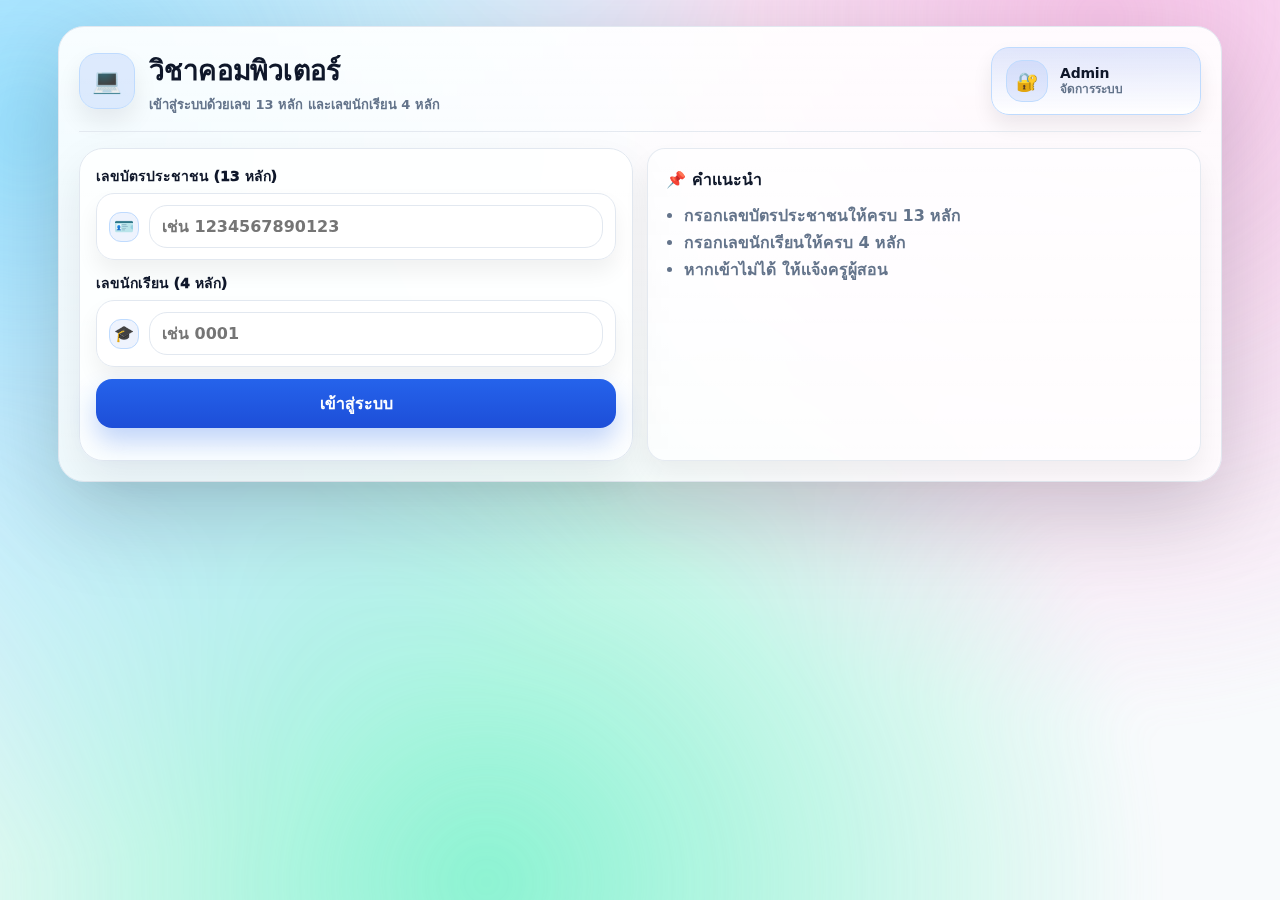
<file: index.html>
<!DOCTYPE html>
<html lang="th">
<head>
  <meta charset="UTF-8" />
  <meta name="viewport" content="width=device-width, initial-scale=1.0" />
  <title>เข้าสู่ระบบ - วิชาคอมพิวเตอร์</title>
  <link rel="stylesheet" href="style.css" />
</head>

<body>

  <div class="bg"></div>

  <main class="wrap">
    <section class="heroCard">

      <!-- Header -->
      <header class="heroHeader">
        <div class="heroLeft">
          <div class="heroIcon">💻</div>
          <div>
            <h1 class="heroTitle">วิชาคอมพิวเตอร์</h1>
            <p class="heroSub">เข้าสู่ระบบด้วยเลข 13 หลัก และเลขนักเรียน 4 หลัก</p>
          </div>
        </div>

        <!-- Top Right Buttons -->
        <div class="heroRight">
          <!-- ✅ ลบปุ่มตรวจสอบผลออกแล้ว -->

          <a class="quickBtn admin" href="admin.html">
            <span class="quickIcon">🔐</span>
            <span class="quickText">
              <b>Admin</b>
              <small>จัดการระบบ</small>
            </span>
          </a>
        </div>
      </header>

      <hr class="line" />

      <!-- Login Box -->
      <section class="loginArea">
        <div class="loginBox">
          <form id="loginForm" class="loginForm">
            <div class="field">
              <label>เลขบัตรประชาชน (13 หลัก)</label>
              <div class="inputWrap">
                <span class="inputIcon">🪪</span>
                <input id="citizenId" type="text" inputmode="numeric" maxlength="13" placeholder="เช่น 1234567890123" required />
              </div>
            </div>

            <div class="field">
              <label>เลขนักเรียน (4 หลัก)</label>
              <div class="inputWrap">
                <span class="inputIcon">🎓</span>
                <input id="studentNo" type="text" inputmode="numeric" maxlength="4" placeholder="เช่น 0001" required />
              </div>
            </div>

            <button type="submit" class="btnPrimary">เข้าสู่ระบบ</button>
            <div id="msg" class="msg"></div>
          </form>
        </div>

        <div class="hintBox">
          <div class="hintTitle">📌 คำแนะนำ</div>
          <ul class="hintList">
            <li>กรอกเลขบัตรประชาชนให้ครบ 13 หลัก</li>
            <li>กรอกเลขนักเรียนให้ครบ 4 หลัก</li>
            <li>หากเข้าไม่ได้ ให้แจ้งครูผู้สอน</li>
          </ul>
        </div>
      </section>

    </section>
  </main>

  <script src="script.js"></script>
</body>
</html>
</file>
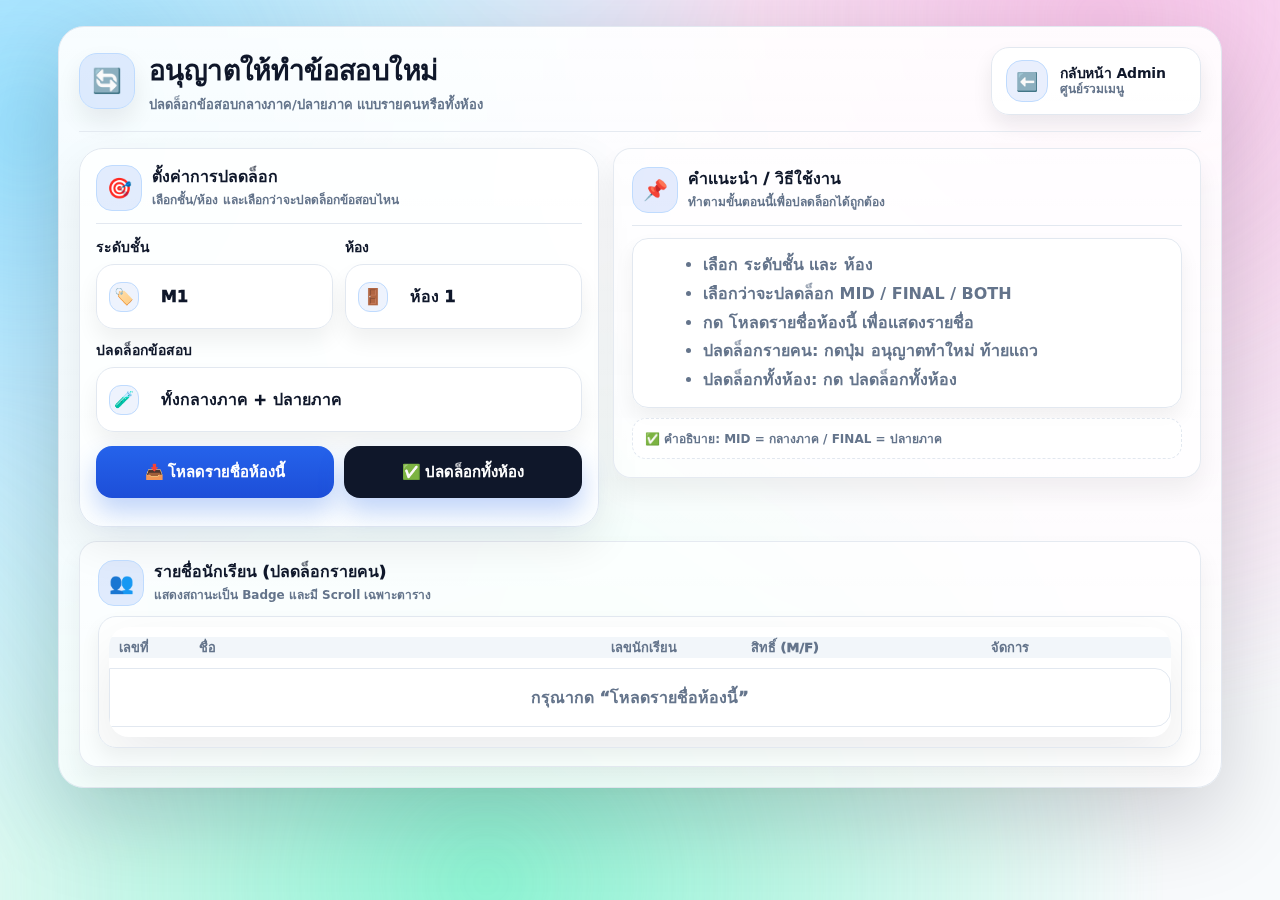
<file: admin-exam-control.html>
<!DOCTYPE html>
<html lang="th">
<head>
  <meta charset="UTF-8" />
  <meta name="viewport" content="width=device-width, initial-scale=1.0" />
  <title>Admin - อนุญาตให้ทำข้อสอบใหม่</title>
  <link rel="stylesheet" href="style.css" />
</head>

<body>
  <div class="bg"></div>

  <main class="wrap">
    <section class="heroCard">

      <!-- HEADER -->
      <header class="heroHeader">
        <div class="heroLeft">
          <div class="heroIcon">🔄</div>
          <div>
            <h1 class="heroTitle">อนุญาตให้ทำข้อสอบใหม่</h1>
            <p class="heroSub">ปลดล็อกข้อสอบกลางภาค/ปลายภาค แบบรายคนหรือทั้งห้อง</p>
          </div>
        </div>

        <div class="heroRight">
          <a class="quickBtn" href="admin.html">
            <span class="quickIcon">⬅️</span>
            <span class="quickText">
              <b>กลับหน้า Admin</b>
              <small>ศูนย์รวมเมนู</small>
            </span>
          </a>
        </div>
      </header>

      <hr class="line" />

      <!-- ✅ TOP ROW: Setting (Left) + Guide (Right) -->
      <section class="topRow">

        <!-- LEFT: SETUP -->
        <div class="loginBox">
          <div class="sectionTitle">
            <span class="sectionIcon">🎯</span>
            <div>
              <div class="sectionHead">ตั้งค่าการปลดล็อก</div>
              <div class="sectionSub">เลือกชั้น/ห้อง และเลือกว่าจะปลดล็อกข้อสอบไหน</div>
            </div>
          </div>

          <div class="divider"></div>

          <div class="grid2">
            <div class="field">
              <label>ระดับชั้น</label>
              <div class="inputWrap">
                <span class="inputIcon">🏷️</span>
                <select id="level" class="selectClean">
                  <option value="P2">P2</option>
                  <option value="P3">P3</option>
                  <option value="P4">P4</option>
                  <option value="P5">P5</option>
                  <option value="P6">P6</option>
                  <option value="M1" selected>M1</option>
                  <option value="M2">M2</option>
                  <option value="M3">M3</option>
                </select>
              </div>
            </div>

            <div class="field">
              <label>ห้อง</label>
              <div class="inputWrap">
                <span class="inputIcon">🚪</span>
                <select id="room" class="selectClean">
                  <option value="1" selected>ห้อง 1</option>
                  <option value="2">ห้อง 2</option>
                  <option value="3">ห้อง 3</option>
                  <option value="4">ห้อง 4</option>
                </select>
              </div>
            </div>
          </div>

          <div style="height:10px;"></div>

          <div class="field">
            <label>ปลดล็อกข้อสอบ</label>
            <div class="inputWrap">
              <span class="inputIcon">🧪</span>
              <select id="exam" class="selectClean">
                <option value="MIDTERM">กลางภาค</option>
                <option value="FINAL">ปลายภาค</option>
                <option value="BOTH" selected>ทั้งกลางภาค + ปลายภาค</option>
              </select>
            </div>
          </div>

          <div style="height:14px;"></div>

          <div class="gridBtn">
            <button class="btnPrimary bigBtn" id="btnLoad">📥 โหลดรายชื่อห้องนี้</button>
            <button class="btnPrimary bigBtn darkBtn" id="btnUnlockRoom">✅ ปลดล็อกทั้งห้อง</button>
          </div>

          <div id="msg" class="msg" style="margin-top:12px;"></div>
        </div>

        <!-- RIGHT: GUIDE -->
        <div class="hintBox">
          <div class="sectionTitle">
            <span class="sectionIcon">📌</span>
            <div>
              <div class="sectionHead">คำแนะนำ / วิธีใช้งาน</div>
              <div class="sectionSub">ทำตามขั้นตอนนี้เพื่อปลดล็อกได้ถูกต้อง</div>
            </div>
          </div>

          <div class="divider"></div>

          <div class="guideCard">
            <ul class="noteList" style="margin:0 0 0 18px;">
              <li>เลือก <b>ระดับชั้น</b> และ <b>ห้อง</b></li>
              <li>เลือกว่าจะปลดล็อก <b>MID / FINAL / BOTH</b></li>
              <li>กด <b>โหลดรายชื่อห้องนี้</b> เพื่อแสดงรายชื่อ</li>
              <li>ปลดล็อกรายคน: กดปุ่ม <b>อนุญาตทำใหม่</b> ท้ายแถว</li>
              <li>ปลดล็อกทั้งห้อง: กด <b>ปลดล็อกทั้งห้อง</b></li>
            </ul>
          </div>

          <div class="footerHint">
            ✅ คำอธิบาย: MID = กลางภาค / FINAL = ปลายภาค
          </div>
        </div>

      </section>

      <!-- ✅ BOTTOM: Students list full width -->
      <section class="bottomRow">
        <div class="hintBox">
          <div class="sectionTitle" style="margin-bottom:10px;">
            <span class="sectionIcon">👥</span>
            <div>
              <div class="sectionHead">รายชื่อนักเรียน (ปลดล็อกรายคน)</div>
              <div class="sectionSub">แสดงสถานะเป็น Badge และมี Scroll เฉพาะตาราง</div>
            </div>
          </div>

          <div class="tableWrap tableWrapLimit">
            <table class="niceTable">
              <thead>
                <tr>
                  <th style="width:80px;">เลขที่</th>
                  <th>ชื่อ</th>
                  <th style="width:140px;">เลขนักเรียน</th>
                  <th style="width:240px;">สิทธิ์ (M/F)</th>
                  <th style="width:190px;">จัดการ</th>
                </tr>
              </thead>
              <tbody id="tbody">
                <tr><td colspan="5" class="emptyRow">กรุณากด “โหลดรายชื่อห้องนี้”</td></tr>
              </tbody>
            </table>
          </div>

        </div>
      </section>

    </section>
  </main>

  <script src="admin-exam-control.js"></script>

  <!-- ✅ style เสริมเฉพาะหน้านี้ -->
  <style>
    /* ✅ TOP row: setting + guide */
    .topRow{
      display:grid;
      grid-template-columns: 520px 1fr;
      gap:14px;
      align-items:start;
    }
    @media(max-width:1100px){
      .topRow{ grid-template-columns:1fr; }
    }

    /* ✅ Bottom list full width */
    .bottomRow{
      margin-top:14px;
    }

    .sectionTitle{display:flex;gap:10px;align-items:center;}
    .sectionIcon{
      width:46px;height:46px;border-radius:16px;display:flex;align-items:center;justify-content:center;
      background:rgba(37,99,235,.12);
      border:1px solid rgba(191,219,254,1);
      font-size:20px;flex:0 0 auto;
    }
    .sectionHead{font-weight:1000;font-size:16px;color:#0f172a;line-height:1.2;}
    .sectionSub{margin-top:3px;color:#64748b;font-weight:900;font-size:12px;}
    .divider{height:1px;background:rgba(226,232,240,1);margin:12px 0;}

    .grid2{display:grid;grid-template-columns:1fr 1fr;gap:12px;}
    @media(max-width:720px){ .grid2{grid-template-columns:1fr;} }

    .gridBtn{
      display:grid;
      grid-template-columns:1fr 1fr;
      gap:10px;
    }
    @media(max-width:720px){ .gridBtn{grid-template-columns:1fr;} }

    .selectClean{width:100%;border:none;outline:none;background:transparent;font-weight:1000;}
    .bigBtn{padding:14px 14px !important;border-radius:16px !important;font-weight:1000;font-size:15px;cursor:pointer;}
    .darkBtn{background:#0f172a !important;}

    .noteList{color:#64748b;font-weight:900;line-height:1.8;}
    .guideCard{
      padding:12px;
      border-radius:16px;
      background:rgba(255,255,255,.9);
      border:1px solid rgba(226,232,240,1);
      box-shadow:0 10px 20px rgba(2,6,23,.06);
    }

    .tableWrap{overflow:auto;border-radius:18px;border:1px solid rgba(226,232,240,1);background:rgba(255,255,255,.8);box-shadow:0 10px 20px rgba(2,6,23,.06);padding:10px;}
    .tableWrapLimit{max-height:520px;}

    .niceTable{width:100%;min-width:860px;border-collapse:separate;border-spacing:0 10px;}
    .niceTable thead th{text-align:left;color:#64748b;font-weight:1000;font-size:13px;padding:0 10px;}
    .niceTable tbody td{padding:12px 10px;background:rgba(255,255,255,.92);border-top:1px solid rgba(226,232,240,1);border-bottom:1px solid rgba(226,232,240,1);font-weight:900;color:#0f172a;vertical-align:middle;}
    .niceTable tbody tr td:first-child{border-left:1px solid rgba(226,232,240,1);border-radius:16px 0 0 16px;}
    .niceTable tbody tr td:last-child{border-right:1px solid rgba(226,232,240,1);border-radius:0 16px 16px 0;}
    .emptyRow{text-align:center;color:#64748b !important;font-weight:1000 !important;padding:16px !important;}

    .footerHint{
      margin-top:10px;
      color:#64748b;
      font-weight:900;
      font-size:12px;
      padding:10px 12px;
      border-radius:14px;
      border:1px dashed rgba(226,232,240,1);
      background:rgba(255,255,255,.75);
    }
  </style>
</body>
</html>
</file>
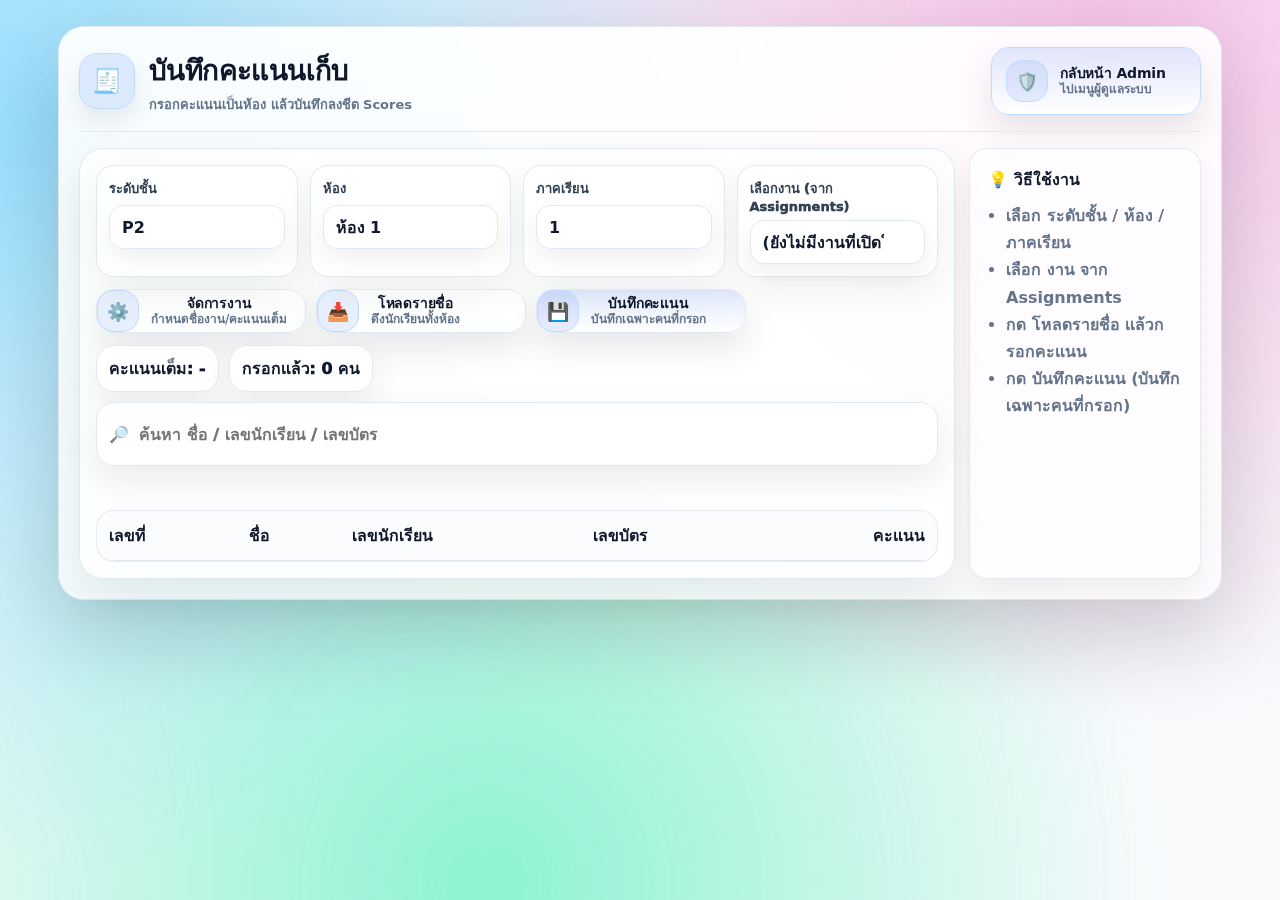
<file: admin-score.html>
<!DOCTYPE html>
<html lang="th">
<head>
  <meta charset="UTF-8" />
  <meta name="viewport" content="width=device-width, initial-scale=1.0" />
  <title>Admin - บันทึกคะแนนเก็บ</title>
  <link rel="stylesheet" href="style.css" />
</head>

<body class="page-admin-score">
  <div class="bg"></div>

  <main class="wrap">
    <section class="heroCard">

      <!-- HEADER -->
      <header class="heroHeader">
        <div class="heroLeft">
          <div class="heroIcon">🧾</div>
          <div>
            <h1 class="heroTitle">บันทึกคะแนนเก็บ</h1>
            <p class="heroSub">กรอกคะแนนเป็นห้อง แล้วบันทึกลงชีต Scores</p>
          </div>
        </div>

        <div class="heroRight">
          <a class="quickBtn admin" href="admin.html" style="text-decoration:none;">
            <span class="quickIcon">🛡️</span>
            <span class="quickText">
              <b>กลับหน้า Admin</b>
              <small>ไปเมนูผู้ดูแลระบบ</small>
            </span>
          </a>
        </div>
      </header>

      <hr class="line" />

      <!-- CONTENT -->
      <section class="loginArea">

        <!-- LEFT -->
        <div class="loginBox" style="width:100%;">

          <!-- FILTER -->
          <div class="grid4">
            <div class="fbox">
              <div class="label">ระดับชั้น</div>
              <select id="level"></select>
            </div>

            <div class="fbox">
              <div class="label">ห้อง</div>
              <select id="room"></select>
            </div>

            <div class="fbox">
              <div class="label">ภาคเรียน</div>
              <select id="term">
                <option value="1">1</option>
                <option value="2">2</option>
              </select>
            </div>

            <div class="fbox">
              <div class="label">เลือกงาน (จาก Assignments)</div>
              <select id="assignmentSelect"></select>
            </div>
          </div>

          <div style="height:12px;"></div>

          <!-- ACTIONS -->
          <div class="btnRow">
            <button class="quickBtn" id="btnManageAssignments" type="button">
              <span class="quickIcon">⚙️</span>
              <span class="quickText">
                <b>จัดการงาน</b>
                <small>กำหนดชื่องาน/คะแนนเต็ม</small>
              </span>
            </button>

            <button class="quickBtn" id="btnLoad" type="button">
              <span class="quickIcon">📥</span>
              <span class="quickText">
                <b>โหลดรายชื่อ</b>
                <small>ดึงนักเรียนทั้งห้อง</small>
              </span>
            </button>

            <button class="quickBtn admin" id="btnSave" type="button">
              <span class="quickIcon">💾</span>
              <span class="quickText">
                <b>บันทึกคะแนน</b>
                <small>บันทึกเฉพาะคนที่กรอก</small>
              </span>
            </button>
          </div>

          <div style="height:12px;"></div>

          <!-- SUMMARY -->
          <div class="metaRow">
            <div id="metaTotal" class="metaBox">คะแนนเต็ม: -</div>
            <div id="metaDone" class="metaBox">กรอกแล้ว: 0 คน</div>
          </div>

          <!-- ✅ FIX สำคัญ: ช่องค้นหา (admin-score.js ต้องมี id="search") -->
          <div class="searchWrap">
            <span class="searchIcon">🔎</span>
            <input id="search" type="text" placeholder="ค้นหา ชื่อ / เลขนักเรียน / เลขบัตร" />
          </div>

          <div id="msg" class="msgBox"></div>

          <!-- TABLE -->
          <div class="scoreListWrap">
            <table class="scoreTable">
              <thead>
                <tr>
                  <th>เลขที่</th>
                  <th>ชื่อ</th>
                  <th>เลขนักเรียน</th>
                  <th>เลขบัตร</th>
                  <th style="text-align:right;">คะแนน</th>
                </tr>
              </thead>
              <tbody id="tbody"></tbody>
            </table>
          </div>

        </div>

        <!-- RIGHT -->
        <div class="hintBox">
          <div class="hintTitle">💡 วิธีใช้งาน</div>
          <ul class="hintList">
            <li>เลือก <b>ระดับชั้น / ห้อง / ภาคเรียน</b></li>
            <li>เลือก <b>งาน</b> จาก Assignments</li>
            <li>กด <b>โหลดรายชื่อ</b> แล้วกรอกคะแนน</li>
            <li>กด <b>บันทึกคะแนน</b> (บันทึกเฉพาะคนที่กรอก)</li>
          </ul>
        </div>

      </section>
    </section>
  </main>

  <!-- ✅ MODAL จัดการงาน (กลางจอ) -->
  <div class="modal-backdrop" id="modalBackdrop" style="display:none;">
    <div class="modal">
      <div class="modal-head">
        <div>
          <div class="modal-title">⚙️ จัดการงาน / คะแนนเต็ม</div>
          <div class="small">ระบบนี้ไม่แก้คะแนนเดิมใน Scores</div>
        </div>

        <button class="quickBtn" id="btnCloseModal" type="button">
          <span class="quickIcon">✖️</span>
          <span class="quickText">
            <b>ปิด</b>
            <small>กลับหน้ากรอกคะแนน</small>
          </span>
        </button>
      </div>

      <div class="modal-body">
        <div style="display:flex;gap:10px;flex-wrap:wrap;">
          <button class="quickBtn" id="btnAddRow" type="button">
            <span class="quickIcon">➕</span>
            <span class="quickText">
              <b>เพิ่มงาน</b>
              <small>เพิ่มรายการใบงาน</small>
            </span>
          </button>

          <button class="quickBtn admin" id="btnSaveAssignments" type="button">
            <span class="quickIcon">💾</span>
            <span class="quickText">
              <b>บันทึกรายการงาน</b>
              <small>บันทึกเข้า Assignments</small>
            </span>
          </button>
        </div>

        <div style="height:12px;"></div>

        <!-- ✅ หัวตาราง แยกออกจาก assGrid -->
        <div class="assHead">
          <div>รหัส</div>
          <div>ชื่องาน</div>
          <div style="text-align:center;">คะแนนเต็ม</div>
          <div style="text-align:center;">เปิดใช้</div>
          <div style="text-align:center;">ลบ</div>
        </div>

        <!-- ✅ ตารางรายการงาน (JS จะเติมแถวงานไว้ตรงนี้) -->
        <div id="assGrid"></div>

      </div>
    </div>
  </div>

  <script src="admin-score.js"></script>

  <!-- ✅ CSS เฉพาะหน้านี้เท่านั้น -->
  <style>
    body.page-admin-score .grid4{
      display:grid;
      grid-template-columns:repeat(4,minmax(0,1fr));
      gap:12px;
    }
    body.page-admin-score .fbox{
      padding:12px;
      border-radius:18px;
      border:1px solid rgba(226,232,240,.95);
      background:rgba(255,255,255,.55);
      box-shadow:0 14px 40px rgba(2,6,23,.06);
    }
    body.page-admin-score .label{
      font-weight:1000;
      font-size:13px;
      margin-bottom:6px;
      color:#334155;
    }

    /* ✅ select / input */
    body.page-admin-score select,
    body.page-admin-score input[type="text"],
    body.page-admin-score input[type="number"]{
      width:100%;
      height:44px;
      border-radius:14px !important;
      border:1px solid rgba(226,232,240,1) !important;
      background:rgba(255,255,255,.92) !important;
      padding:10px 12px !important;
      font-weight:900 !important;
      outline:none !important;
      transition:.18s ease;
    }
    body.page-admin-score select{
      cursor:pointer;
      appearance:none;
      -webkit-appearance:none;
      padding-right:40px !important;
      background-image:
        linear-gradient(45deg, transparent 50%, #64748b 50%),
        linear-gradient(135deg, #64748b 50%, transparent 50%);
      background-position:
        calc(100% - 18px) 18px,
        calc(100% - 13px) 18px;
      background-size:6px 6px,6px 6px;
      background-repeat:no-repeat;
      box-shadow:0 10px 22px rgba(2,6,23,.06);
    }
    body.page-admin-score select:focus,
    body.page-admin-score input:focus{
      border-color:rgba(37,99,235,.55) !important;
      box-shadow:0 0 0 4px rgba(37,99,235,.12), 0 12px 30px rgba(2,6,23,.08) !important;
    }

    /* ✅ Search */
    body.page-admin-score .searchWrap{
      margin-top:10px;
      position:relative;
      border-radius:18px;
      border:1px solid rgba(226,232,240,1);
      background:rgba(255,255,255,.78);
      box-shadow:0 14px 34px rgba(2,6,23,.08);
      padding:10px 12px;
      display:flex;
      align-items:center;
      gap:10px;
    }
    body.page-admin-score .searchIcon{
      font-size:16px;
      opacity:.75;
    }
    body.page-admin-score #search{
      height:42px !important;
      border:none !important;
      background:transparent !important;
      box-shadow:none !important;
      padding:0 !important;
      font-weight:1000 !important;
    }
    body.page-admin-score #search:focus{
      outline:none !important;
      border:none !important;
      box-shadow:none !important;
    }

    /* btn row */
    body.page-admin-score .btnRow{
      display:flex;
      gap:10px;
      flex-wrap:wrap;
    }

    body.page-admin-score .quickBtn{
      border-radius:18px !important;
      box-shadow:0 14px 34px rgba(2,6,23,.10) !important;
      transition: transform .18s ease, box-shadow .18s ease, filter .18s ease;
    }
    body.page-admin-score .quickBtn:hover{
      transform: translateY(-2px);
      box-shadow:0 18px 50px rgba(2,6,23,.15) !important;
      filter:saturate(1.05);
    }
    body.page-admin-score .quickBtn:active{
      transform: translateY(0) scale(.99);
    }

    /* meta */
    body.page-admin-score .metaRow{
      display:flex;
      gap:10px;
      flex-wrap:wrap;
    }
    body.page-admin-score .metaBox{
      padding:10px 12px;
      border-radius:18px;
      border:1px solid rgba(226,232,240,1);
      background:rgba(255,255,255,.88);
      box-shadow:0 14px 34px rgba(2,6,23,.08);
      font-weight:1000;
    }

    body.page-admin-score .msgBox{
      margin-top:12px;
      font-weight:1000;
      min-height:18px;
    }

    /* table */
    body.page-admin-score .scoreListWrap{
      margin-top:14px;
      overflow:auto;
      border-radius:18px;
      border:1px solid rgba(226,232,240,.9);
      background:rgba(255,255,255,.65);
      box-shadow: inset 0 1px 0 rgba(255,255,255,.75);
    }
    body.page-admin-score .scoreTable{
      width:100%;
      border-collapse:separate;
      border-spacing:0;
      min-width: 840px;
    }
    body.page-admin-score .scoreTable thead th{
      padding:12px 12px;
      text-align:left;
      font-weight:1000;
      color:#0f172a;
      border-bottom:1px solid rgba(226,232,240,1);
      background:rgba(248,250,252,.6);
      position: sticky;
      top: 0;
      z-index: 2;
    }
    body.page-admin-score .scoreTable tbody td{
      padding:14px 12px;
      border-bottom:1px solid rgba(226,232,240,.75);
      font-weight:900;
    }
    body.page-admin-score .scoreTable tbody tr:hover td{
      background:rgba(37,99,235,.04);
    }
    body.page-admin-score .scoreTable tbody td:last-child{
      text-align:right;
    }

    /* ✅ MODAL กลางจอ */
    body.page-admin-score .modal-backdrop{
      position: fixed;
      inset: 0;
      z-index: 9999;
      display: none;
      align-items: center;
      justify-content: center;
      padding: 16px;
      background: rgba(2,6,23,.45);
      backdrop-filter: blur(6px);
    }
    body.page-admin-score .modal{
      width: 100%;
      max-width: 980px;
      border-radius: 22px;
      border: 1px solid rgba(226,232,240,1);
      background: rgba(255,255,255,.94);
      box-shadow: 0 30px 90px rgba(2,6,23,.35);
      overflow: hidden;
    }
    body.page-admin-score .modal-head{
      padding: 14px 14px;
      display:flex;
      align-items:center;
      justify-content:space-between;
      gap: 10px;
      border-bottom: 1px solid rgba(226,232,240,1);
      background: rgba(248,250,252,.65);
    }
    body.page-admin-score .modal-title{
      font-weight: 1000;
      font-size: 16px;
      color: #0f172a;
      letter-spacing: -.2px;
    }
    body.page-admin-score .small{
      font-weight: 900;
      font-size: 13px;
      color: #64748b;
      margin-top: 2px;
    }
    body.page-admin-score .modal-body{
      padding: 14px;
    }

    /* ✅ หัวตารางงาน */
    body.page-admin-score .assHead{
      display:grid;
      grid-template-columns: 140px 1fr 120px 120px 90px;
      gap: 10px;
      padding: 12px;
      border-radius: 18px;
      border: 1px solid rgba(226,232,240,1);
      background: rgba(248,250,252,.7);
      font-weight: 1000;
      color: #0f172a;
      font-size: 13px;
      margin-bottom: 10px;
    }

    /* ✅ แถวงาน (JS ต้องสร้าง div.rowitem) */
    body.page-admin-score #assGrid .rowitem{
      display:grid;
      grid-template-columns: 140px 1fr 120px 120px 90px;
      gap: 10px;
      align-items:center;
      padding: 12px;
      border-radius: 18px;
      border: 1px solid rgba(226,232,240,1);
      background: rgba(255,255,255,.80);
      margin-bottom: 10px;
    }

    body.page-admin-score #assGrid .rowitem input,
    body.page-admin-score #assGrid .rowitem select{
      height: 42px !important;
      border-radius: 14px !important;
    }

    /* responsive */
    @media (max-width: 960px){
      body.page-admin-score .loginArea{ grid-template-columns: 1fr !important; }
      body.page-admin-score .grid4{ grid-template-columns: 1fr 1fr !important; }
      body.page-admin-score .scoreTable{ min-width: 780px; }

      body.page-admin-score .assHead{ grid-template-columns: 120px 1fr 100px 100px 70px; }
      body.page-admin-score #assGrid .rowitem{ grid-template-columns: 120px 1fr 100px 100px 70px; }
    }
    @media (max-width: 520px){
      body.page-admin-score .grid4{ grid-template-columns: 1fr !important; }
      body.page-admin-score .assHead{ display:none; }
      body.page-admin-score #assGrid .rowitem{ grid-template-columns: 1fr; }
    }
  </style>

</body>
</html>
</file>
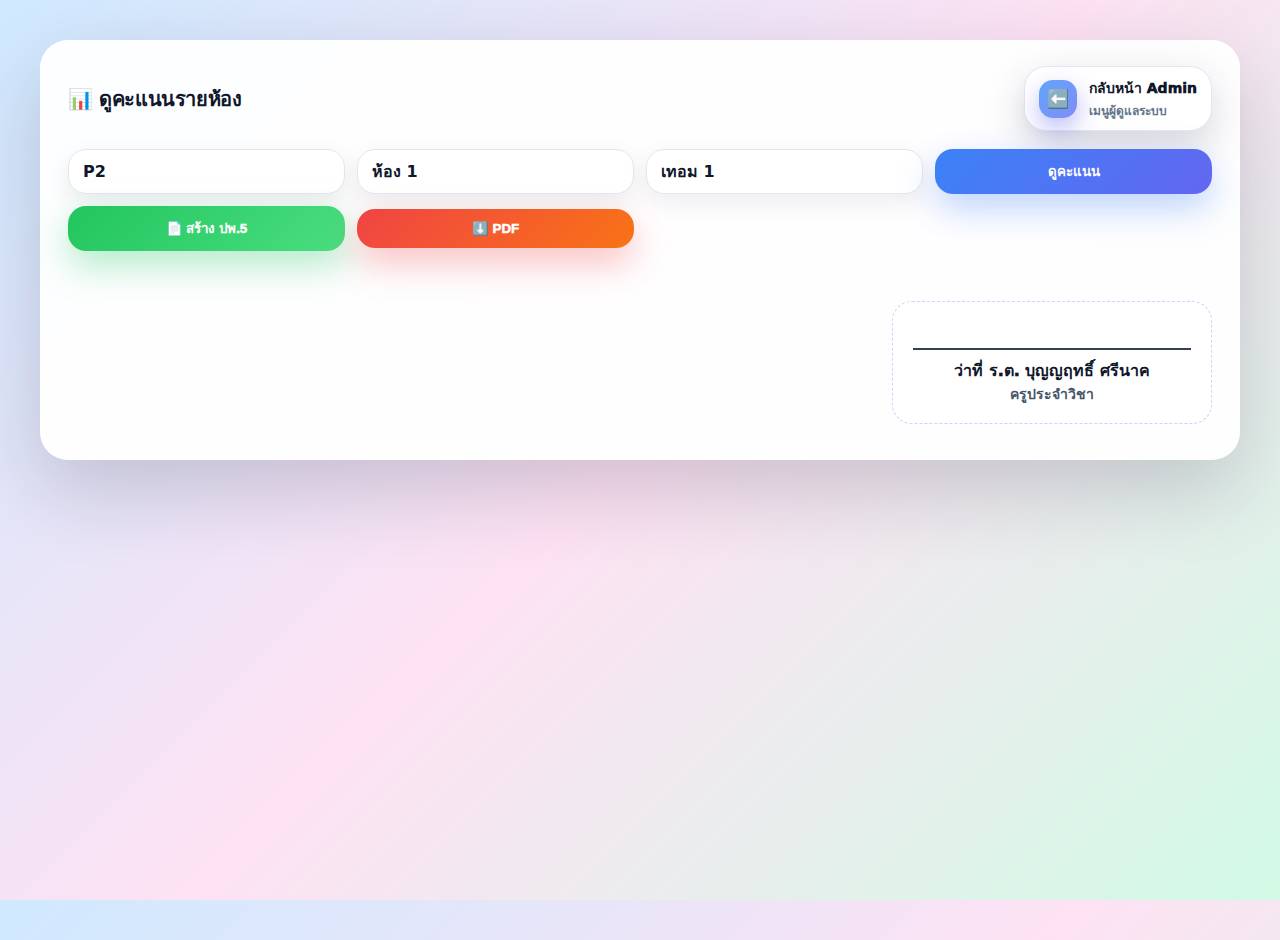
<file: admin-view-score.html>
<!DOCTYPE html>
<html lang="th">
<head>
  <meta charset="UTF-8">
  <title>ดูคะแนนรายห้อง</title>
  <link rel="stylesheet" href="style.css">

  <style>
    body.page-admin-score{
      background: linear-gradient(135deg,#cfe9ff,#fde2f3,#d1fae5);
      min-height:100vh;
      font-family: system-ui, -apple-system, BlinkMacSystemFont, "Segoe UI", sans-serif;
    }

    .wrap{
      background: rgba(255,255,255,.94);
      border-radius:28px;
      padding:26px 28px 36px;
      box-shadow:0 30px 80px rgba(15,23,42,.18);
      max-width:1200px;
      margin:40px auto;
    }

    /* ===== Header ===== */
    .pageHead{
      display:flex;
      align-items:center;
      justify-content:space-between;
      margin-bottom:18px;
    }

    .pageTitle{
      display:flex;
      align-items:center;
      gap:12px;
      font-size:20px;
      font-weight:1000;
      color:#0f172a;
    }

    /* ===== Back Button ===== */
    .backBtn{
      display:flex;
      align-items:center;
      gap:12px;
      padding:10px 14px;
      border-radius:22px;
      background:#fff;
      border:1px solid #e2e8f0;
      box-shadow:0 14px 40px rgba(15,23,42,.18);
      font-weight:1000;
      color:#0f172a;
      text-decoration:none;
      transition:.18s ease;
    }
    .backBtn:hover{
      transform: translateY(-1px);
      box-shadow:0 22px 55px rgba(15,23,42,.25);
      background:#f8fafc;
    }

    .backIcon{
      width:38px;
      height:38px;
      border-radius:14px;
      display:flex;
      align-items:center;
      justify-content:center;
      font-size:18px;
      background:linear-gradient(135deg,#60a5fa,#818cf8);
      color:#fff;
      box-shadow:0 10px 24px rgba(99,102,241,.45);
      flex-shrink:0;
    }

    .backText b{ font-size:14px; }
    .backText small{
      display:block;
      font-size:12px;
      font-weight:900;
      color:#64748b;
      margin-top:2px;
    }

    /* ===== Filters ===== */
    .grid4{
      display:grid;
      grid-template-columns: repeat(auto-fit,minmax(160px,1fr));
      gap:12px;
      margin-bottom:18px;
      align-items:center;
    }

    select{
      appearance:none;
      border-radius:18px;
      padding:12px 14px;
      border:1px solid #e2e8f0;
      background:#fff;
      font-weight:900;
      cursor:pointer;
      box-shadow:0 8px 24px rgba(2,6,23,.08);
    }

    button{
      border:none;
      border-radius:18px;
      padding:12px 16px;
      font-weight:1000;
      cursor:pointer;
      background:linear-gradient(135deg,#3b82f6,#6366f1);
      color:#fff;
      box-shadow:0 14px 36px rgba(59,130,246,.35);
      transition:.18s ease;
      white-space:nowrap;
    }
    button:hover{ transform:translateY(-1px); }
    button:active{ transform:scale(.97); }

    .btn-green{
      background:linear-gradient(135deg,#22c55e,#4ade80);
      box-shadow:0 14px 36px rgba(34,197,94,.35);
    }

    .btn-pdf{
      background:linear-gradient(135deg,#ef4444,#f97316);
      box-shadow:0 14px 36px rgba(239,68,68,.35);
    }

    /* ===== Result ===== */
    #result{
      margin-top:18px;
      overflow:auto;
      border-radius:20px;
    }

    /* ===== Signature ===== */
    .signatureBox{
      margin-top:32px;
      display:flex;
      justify-content:flex-end;
    }

    .signatureCard{
      width:320px;
      text-align:center;
      padding:18px 20px;
      border-radius:20px;
      background:#fff;
      border:1px dashed #cbd5f5;
    }

    .signatureLine{
      margin:28px 0 8px;
      border-bottom:2px solid #334155;
    }

    .signatureName{
      font-weight:1000;
      margin-top:4px;
    }

    .signatureRole{
      font-size:14px;
      font-weight:900;
      color:#475569;
    }

    /* ===== Print (PDF) ===== */
    @media print{
      body{ background:#fff; }
      .backBtn,
      .grid4 button,
      .btn-pdf{ display:none !important; }
      .wrap{
        box-shadow:none;
        margin:0;
        border-radius:0;
      }
    }
  </style>
</head>

<body class="page-admin-score">

<div class="wrap">

  <!-- ===== HEADER ===== -->
  <div class="pageHead">
    <div class="pageTitle">📊 ดูคะแนนรายห้อง</div>

    <a href="admin.html" class="backBtn">
      <div class="backIcon">⬅️</div>
      <div class="backText">
        <b>กลับหน้า Admin</b>
        <small>เมนูผู้ดูแลระบบ</small>
      </div>
    </a>
  </div>

  <!-- ===== FILTER ===== -->
  <div class="grid4">
    <select id="level">
      <option>P2</option><option>P3</option><option>P4</option>
      <option>P5</option><option>P6</option>
      <option>M1</option><option>M2</option><option>M3</option>
    </select>

    <select id="room"></select>

    <select id="term">
      <option value="1">เทอม 1</option>
      <option value="2">เทอม 2</option>
    </select>

    <button onclick="loadRoomScore()">ดูคะแนน</button>
    <button onclick="exportPP5()" class="btn-green">📄 สร้าง ปพ.5</button>
    <button onclick="exportPDF()" class="btn-pdf">⬇️ PDF</button>
  </div>

  <!-- ===== RESULT ===== -->
  <div id="result"></div>

  <!-- ===== SIGNATURE ===== -->
  <div class="signatureBox">
    <div class="signatureCard">
      <div class="signatureLine"></div>
      <div class="signatureName">ว่าที่ ร.ต. บุญญฤทธิ์ ศรีนาค</div>
      <div class="signatureRole">ครูประจำวิชา</div>
    </div>
  </div>

</div>

<script src="admin-view-score.js"></script>
<script>
  function exportPDF(){
    window.print();
  }
</script>

</body>
</html>
</file>
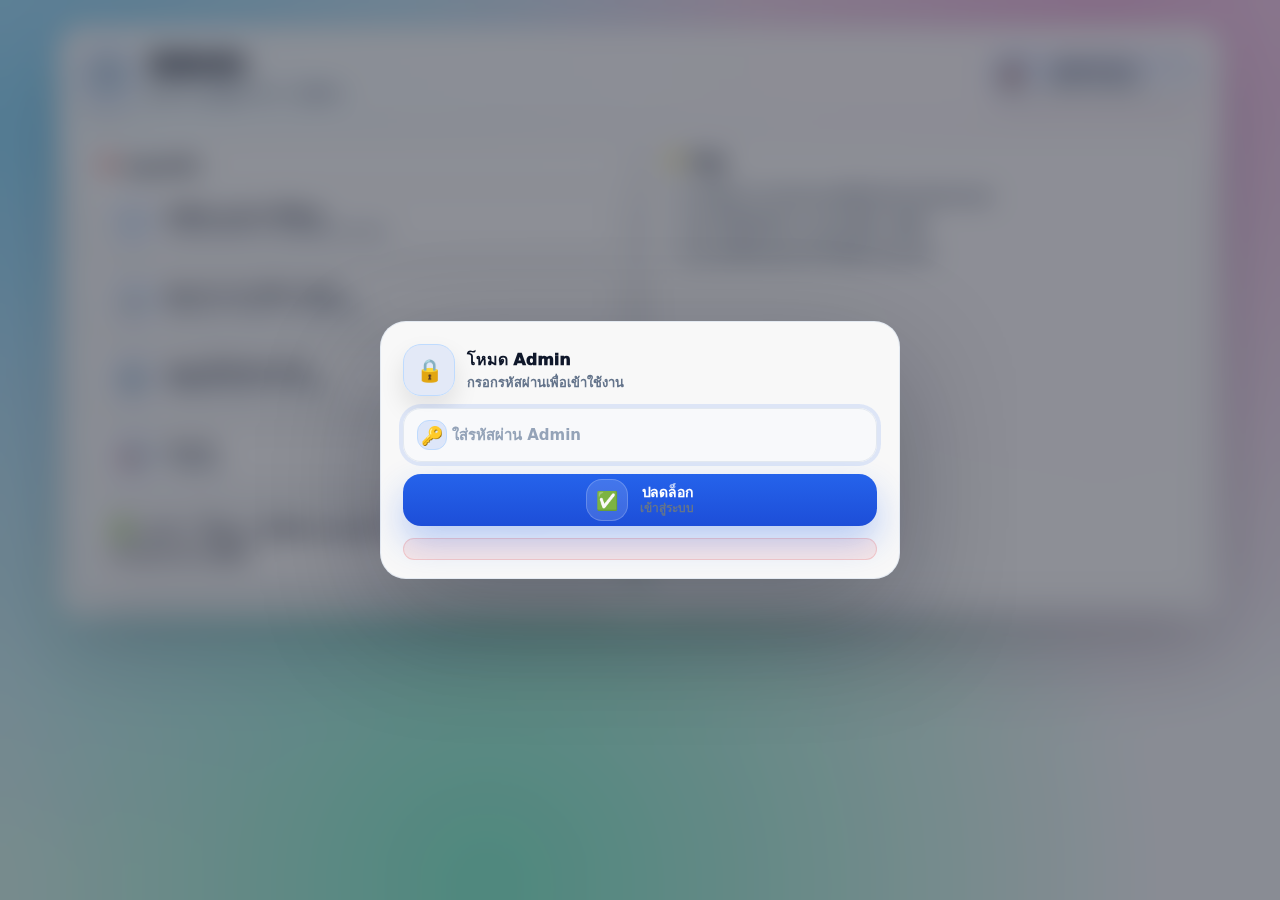
<file: admin.html>
<!DOCTYPE html>
<html lang="th">
<head>
  <meta charset="UTF-8" />
  <meta name="viewport" content="width=device-width, initial-scale=1.0" />
  <title>Admin - จัดการระบบ</title>
  <link rel="stylesheet" href="style.css" />

  <!-- ✅ FIX: ปรับ LockScreen ให้ตรงกลาง/สวย/ไม่เพี้ยน โดยไม่กระทบไฟล์อื่น -->
  <style>
    .lockScreen{
      position: fixed;
      inset: 0;
      display: none;
      align-items: center;
      justify-content: center;
      padding: 20px;
      background: rgba(2, 6, 23, .35);
      backdrop-filter: blur(10px);
      -webkit-backdrop-filter: blur(10px);
      z-index: 99999;
    }
    .lockCard{
      width: min(520px, 92vw);
      border-radius: 26px;
      background: rgba(255,255,255,.92);
      border: 1px solid rgba(226,232,240,1);
      box-shadow: 0 30px 80px rgba(2,6,23,.25);
      padding: 18px 18px 16px;
      animation: popIn .18s ease-out;
    }
    @keyframes popIn{
      from{ transform: translateY(10px) scale(.98); opacity: .6;}
      to{ transform: translateY(0) scale(1); opacity: 1;}
    }
    .lockHead{
      display:flex; align-items:center; gap:12px;
    }
    .lockIcon{
      width:44px;height:44px;border-radius:16px;
      display:flex;align-items:center;justify-content:center;
      background: rgba(226,232,240,.7);
      border:1px solid rgba(226,232,240,1);
      font-size: 22px;
    }
    .inputWrap{
      display:flex; align-items:center; gap:10px;
      padding: 12px 14px;
      border-radius: 18px;
      border:1px solid rgba(226,232,240,1);
      background: rgba(255,255,255,.9);
    }
    .inputIcon{ font-size: 18px; }
    .inputWrap input{
      width:100%;
      border:none;
      outline:none;
      background: transparent;
      font-weight: 900;
      font-size: 14px;
      color:#0f172a;
    }
    .inputWrap input::placeholder{ color:#94a3b8; font-weight:900; }
  </style>
</head>

<body class="page-admin">
  <div class="bg"></div>

  <main class="wrap">
    <section class="heroCard">

      <!-- HEADER -->
      <header class="heroHeader">
        <div class="heroLeft">
          <div class="heroIcon">🛡️</div>
          <div>
            <h1 class="heroTitle">Admin</h1>
            <p class="heroSub">ศูนย์รวมเมนูผู้ดูแลระบบ / ครูผู้สอน</p>
          </div>
        </div>

        <div class="heroRight">
          <button class="quickBtn admin" id="logoutAdminBtn" type="button" style="cursor:pointer;">
            <span class="quickIcon">🚪</span>
            <span class="quickText">
              <b>ออกจากระบบ</b>
              <small>กลับหน้าเข้าสู่ระบบ</small>
            </span>
          </button>
        </div>
      </header>

      <hr class="line" />

      <section class="loginArea">

        <!-- LEFT -->
        <div class="loginBox">
          <div class="adminTitle" style="font-weight:1000;font-size:16px;margin-bottom:10px;">📌 เมนูแอดมิน</div>

          <div class="adminMenu" style="display:flex;flex-direction:column;gap:10px;">

            <a class="quickBtn" href="admin-score.html" style="width:100%;justify-content:flex-start;text-decoration:none;">
              <span class="quickIcon">🧾</span>
              <span class="quickText">
                <b>บันทึกคะแนนเก็บ (ทั้งห้อง)</b>
                <small>กรอกคะแนน/ใบงาน และบันทึกลง Scores</small>
              </span>
            </a>

            <!-- ✅ NEW: ปุ่มดูคะแนนรวม -->
            <a class="quickBtn" href="admin-view-score.html" style="width:100%;justify-content:flex-start;text-decoration:none;">
              <span class="quickIcon">📊</span>
              <span class="quickText">
                <b>ดูคะแนนรวมรายห้อง (ปพ.5)</b>
                <small>สรุปคะแนน / คิดเกรด / ค่าเฉลี่ยทั้งห้อง</small>
              </span>
            </a>

            <a class="quickBtn" href="admin-exam-control.html" style="width:100%;justify-content:flex-start;text-decoration:none;">
              <span class="quickIcon">🔄</span>
              <span class="quickText">
                <b>อนุญาตให้ทำข้อสอบใหม่</b>
                <small>รีเซ็ตสิทธิ์/ปลดล็อกการทำข้อสอบ</small>
              </span>
            </a>

            <a class="quickBtn" href="#"
              onclick="alert('เมนูประกาศกำลังทำอยู่'); return false;"
              style="width:100%;justify-content:flex-start;text-decoration:none;">
              <span class="quickIcon">📢</span>
              <span class="quickText">
                <b>ประกาศ</b>
                <small>กำลังพัฒนา</small>
              </span>
            </a>

          </div>

          <div class="adminNote" style="
            margin-top:14px;
            padding:12px 14px;
            border-radius:18px;
            border:1px solid rgba(226,232,240,1);
            background:rgba(255,255,255,0.88);
            box-shadow:0 14px 34px rgba(2,6,23,0.08);
            font-weight:900;
            color:#0f172a;
          ">
            ✅ แนะนำ: ใช้เมนู “บันทึกคะแนนเก็บ” ก่อน แล้วตรวจสอบผลที่ “ดูคะแนนรวมรายห้อง”
          </div>
        </div>

        <!-- RIGHT -->
        <div class="loginBox">
          <div style="font-weight:1000;font-size:16px;margin-bottom:10px;">💡 Tips</div>
          <ul style="margin:0;padding-left:18px;line-height:1.8;font-weight:900;color:#475569;">
            <li>ควรจัดการงาน/คะแนนเต็มก่อนกรอกคะแนน</li>
            <li>แนะนำตั้งรหัสงาน เช่น A01, A02</li>
            <li>คะแนนทั้งหมดจะเก็บในชีต <b>Scores</b></li>
          </ul>
        </div>

      </section>

    </section>
  </main>

  <!-- ✅ LOCK SCREEN -->
  <div class="lockScreen" id="lockScreen">
    <div class="lockCard">
      <div class="lockHead">
        <div class="lockIcon">🔒</div>
        <div>
          <div style="font-weight:1000;font-size:16px;">โหมด Admin</div>
          <div style="color:#64748b;font-weight:900;font-size:13px;">กรอกรหัสผ่านเพื่อเข้าใช้งาน</div>
        </div>
      </div>

      <div style="height:12px;"></div>

      <div class="inputWrap">
        <span class="inputIcon">🔑</span>
        <input id="adminPass" type="password" placeholder="ใส่รหัสผ่าน Admin" />
      </div>

      <div style="height:12px;"></div>

      <div style="display:flex;gap:10px;flex-wrap:wrap;">
        <button class="quickBtn admin" id="unlockBtn" type="button">
          <span class="quickIcon">✅</span>
          <span class="quickText"><b>ปลดล็อก</b><small>เข้าสู่ระบบ</small></span>
        </button>

        <a class="quickBtn" href="index.html" style="text-decoration:none;">
          <span class="quickIcon">⬅️</span>
          <span class="quickText"><b>กลับ</b><small>หน้าเข้าสู่ระบบ</small></span>
        </a>
      </div>

      <div id="lockMsg" style="margin-top:10px;color:#ef4444;font-weight:1000;"></div>
    </div>
  </div>

  <script>
    const KEY = "ADMIN_UNLOCKED";
    const PASS = "runix3213"; // เปลี่ยนรหัสได้

    const lockScreen = document.getElementById("lockScreen");
    const adminPass = document.getElementById("adminPass");
    const unlockBtn = document.getElementById("unlockBtn");
    const lockMsg = document.getElementById("lockMsg");
    const logoutAdminBtn = document.getElementById("logoutAdminBtn");

    function openLock(){
      lockScreen.style.display = "flex";
      adminPass.value = "";
      lockMsg.textContent = "";
      setTimeout(()=>adminPass.focus(), 100);
    }
    function closeLock(){
      lockScreen.style.display = "none";
    }

    function unlockAdmin(){
      const p = (adminPass.value || "").trim();
      if(p !== PASS){
        lockMsg.textContent = "รหัสผ่านไม่ถูกต้อง";
        return;
      }
      localStorage.setItem(KEY, "1");
      closeLock();
    }

    if(localStorage.getItem(KEY) !== "1"){
      openLock();
    }else{
      closeLock();
    }

    unlockBtn.addEventListener("click", unlockAdmin);
    adminPass.addEventListener("keydown", (e)=>{
      if(e.key === "Enter") unlockAdmin();
      if(e.key === "Escape") window.location.href = "index.html";
    });

    logoutAdminBtn.addEventListener("click", ()=>{
      localStorage.removeItem(KEY);
      openLock();
    });
  </script>
</body>
</html>
</file>
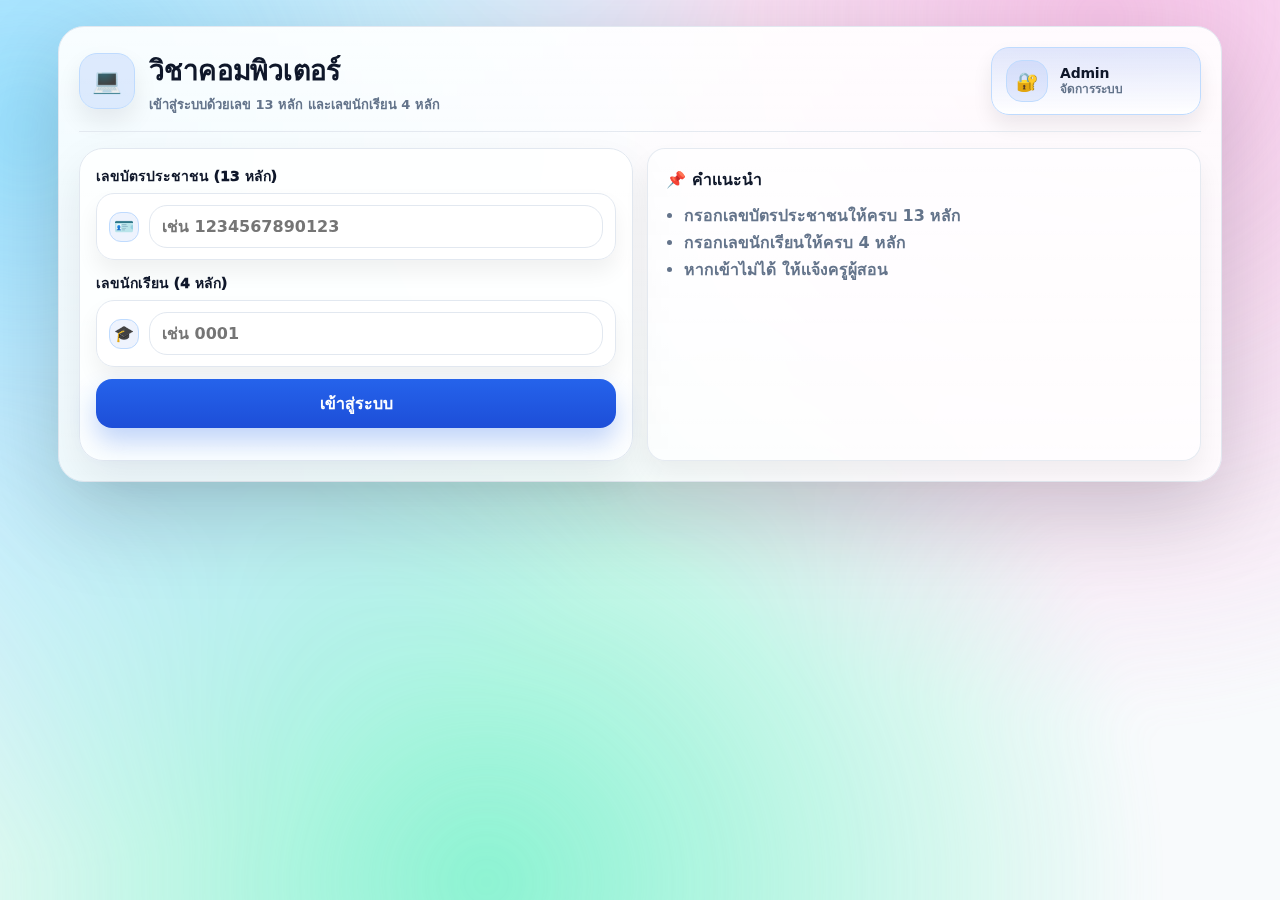
<file: dashboard.html>
<!DOCTYPE html>
<html lang="th">
<head>
  <meta charset="UTF-8" />
  <meta name="viewport" content="width=device-width, initial-scale=1.0" />
  <title>หน้าหลัก - วิชาคอมพิวเตอร์</title>
  <link rel="stylesheet" href="style.css" />
</head>

<body>
  <div class="bg"></div>

  <main class="wrap">
    <section class="heroCard">

      <!-- HEADER -->
      <header class="heroHeader">
        <div class="heroLeft">
          <div class="heroIcon">🏫</div>
          <div>
            <h1 class="heroTitle">หน้าหลักนักเรียน</h1>
            <p class="heroSub" id="studentInfo">กำลังโหลดข้อมูลนักเรียน...</p>
          </div>
        </div>

        <!-- ✅ เหลือแค่ออกจากระบบ -->
        <div class="heroRight">
          <button class="quickBtn admin" id="logoutBtn" type="button" style="cursor:pointer;">
            <span class="quickIcon">🚪</span>
            <span class="quickText">
              <b>ออกจากระบบ</b>
              <small>กลับหน้าเข้าสู่ระบบ</small>
            </span>
          </button>
        </div>
      </header>

      <hr class="line" />

      <!-- INFO + ANNOUNCEMENT -->
      <section class="loginArea">

        <!-- โปรไฟล์นักเรียน -->
        <div class="loginBox">
          <div style="font-weight:1000;font-size:16px;margin-bottom:10px;">🪪 ข้อมูลส่วนตัว</div>

          <div id="profileCard" style="
            padding:14px;
            border-radius:18px;
            border:1px solid rgba(226,232,240,1);
            background:rgba(255,255,255,.85);
            box-shadow:0 10px 20px rgba(2,6,23,.06);
          ">

            <div style="display:flex;gap:12px;align-items:center;">
              <div style="
                width:52px;height:52px;border-radius:18px;
                display:flex;align-items:center;justify-content:center;
                background:rgba(37,99,235,.12);
                border:1px solid rgba(191,219,254,1);
                font-size:22px;
              ">🎓</div>

              <div style="min-width:0;">
                <div id="p_name" style="font-weight:1000;font-size:16px;">-</div>
                <div id="p_class" style="color:#64748b;font-weight:900;font-size:13px;margin-top:2px;">-</div>
              </div>
            </div>

            <div style="height:12px"></div>

            <div style="
              display:grid;
              grid-template-columns: 1fr 1fr;
              gap:10px;
              font-weight:900;
              color:#0f172a;
            ">
              <div style="padding:10px 12px;border-radius:16px;border:1px solid rgba(226,232,240,1);background:rgba(255,255,255,.9);">
                <div style="color:#64748b;font-size:12px;font-weight:1000;">เลขนักเรียน</div>
                <div id="p_studentNo">-</div>
              </div>

              <div style="padding:10px 12px;border-radius:16px;border:1px solid rgba(226,232,240,1);background:rgba(255,255,255,.9);">
                <div style="color:#64748b;font-size:12px;font-weight:1000;">เลขบัตรประชาชน</div>
                <div id="p_citizenId">-</div>
              </div>
            </div>

            <div style="height:10px"></div>

            <div style="
              padding:10px 12px;border-radius:16px;
              border:1px solid rgba(226,232,240,1);
              background:rgba(255,255,255,.9);
              font-weight:1000;
              display:flex;align-items:center;gap:10px;
            ">
              ✅ สถานะระบบ: <span style="color:#16a34a;">พร้อมใช้งาน</span>
            </div>

          </div>
        </div>

        <!-- ประกาศ -->
        <div class="hintBox">
          <div class="hintTitle">📌 ประกาศจากครู</div>
          <ul class="hintList">
            <li>ให้นักเรียนทำแบบทดสอบหลังเรียนจบบท</li>
            <li>ข้อสอบกลางภาค/ปลายภาค เปิดตามกำหนดครู</li>
          </ul>
        </div>

      </section>

      <div style="height:14px"></div>

      <!-- ✅ Score Summary (เพิ่มคะแนนเก็บ + ไม่รวมคะแนนสอบ) -->
      <section class="loginBox">
        <div style="display:flex;align-items:center;justify-content:space-between;gap:12px;flex-wrap:wrap;">
          <div style="font-weight:1000;">📊 สรุปคะแนน (คะแนนเก็บ / กลางภาค / ปลายภาค)</div>
          <div style="color:#64748b;font-weight:900;font-size:13px;">
            อัปเดตล่าสุด: <span id="scoreUpdated">-</span>
          </div>
        </div>

        <div style="height:12px"></div>

        <!-- ✅ เปลี่ยนเป็น 4 ช่อง -->
        <div style="display:grid;grid-template-columns:repeat(4,minmax(0,1fr));gap:12px;" class="scoreGrid">

          <!-- ✅ คะแนนเก็บ (เพิ่มใหม่) -->
          <div style="
            border-radius:18px;
            border:1px solid rgba(226,232,240,1);
            background:rgba(255,255,255,.88);
            box-shadow:0 10px 20px rgba(2,6,23,.06);
            padding:14px;
          ">
            <div style="display:flex;gap:10px;align-items:center;">
              <div style="
                width:46px;height:46px;border-radius:16px;
                display:flex;align-items:center;justify-content:center;
                background:rgba(34,197,94,.14);
                border:1px solid rgba(34,197,94,.22);
                font-size:20px;
              ">🟩</div>
              <div>
                <div style="font-weight:1000;">คะแนนเก็บ</div>
                <div id="keepScore" style="color:#64748b;font-weight:900;font-size:13px;">กำลังโหลด...</div>
              </div>
            </div>
          </div>

          <!-- กลางภาค -->
          <div style="
            border-radius:18px;
            border:1px solid rgba(226,232,240,1);
            background:rgba(255,255,255,.88);
            box-shadow:0 10px 20px rgba(2,6,23,.06);
            padding:14px;
          ">
            <div style="display:flex;gap:10px;align-items:center;">
              <div style="
                width:46px;height:46px;border-radius:16px;
                display:flex;align-items:center;justify-content:center;
                background:rgba(251,146,60,.16);
                border:1px solid rgba(251,146,60,.25);
                font-size:20px;
              ">🟧</div>
              <div>
                <div style="font-weight:1000;">กลางภาค</div>
                <div id="midScore" style="color:#64748b;font-weight:900;font-size:13px;">กำลังโหลด...</div>
              </div>
            </div>
          </div>

          <!-- ปลายภาค -->
          <div style="
            border-radius:18px;
            border:1px solid rgba(226,232,240,1);
            background:rgba(255,255,255,.88);
            box-shadow:0 10px 20px rgba(2,6,23,.06);
            padding:14px;
          ">
            <div style="display:flex;gap:10px;align-items:center;">
              <div style="
                width:46px;height:46px;border-radius:16px;
                display:flex;align-items:center;justify-content:center;
                background:rgba(239,68,68,.14);
                border:1px solid rgba(239,68,68,.22);
                font-size:20px;
              ">🟥</div>
              <div>
                <div style="font-weight:1000;">ปลายภาค</div>
                <div id="finalScore" style="color:#64748b;font-weight:900;font-size:13px;">กำลังโหลด...</div>
              </div>
            </div>
          </div>

          <!-- รวมคะแนนสอบ -->
          <div style="
            border-radius:18px;
            border:1px solid rgba(226,232,240,1);
            background:rgba(255,255,255,.88);
            box-shadow:0 10px 20px rgba(2,6,23,.06);
            padding:14px;
          ">
            <div style="display:flex;gap:10px;align-items:center;">
              <div style="
                width:46px;height:46px;border-radius:16px;
                display:flex;align-items:center;justify-content:center;
                background:rgba(37,99,235,.14);
                border:1px solid rgba(37,99,235,.22);
                font-size:20px;
              ">🧮</div>
              <div>
                <div style="font-weight:1000;">รวมคะแนนสอบ</div>
                <div id="totalScore" style="color:#64748b;font-weight:900;font-size:13px;">กำลังโหลด...</div>
              </div>
            </div>
          </div>

        </div>

        <div style="height:14px"></div>

        <!-- ✅ เพิ่ม id เพื่อให้ JS ล็อกปุ่มได้ -->
        <div style="display:flex;gap:10px;flex-wrap:wrap;align-items:center;justify-content:flex-start;">
          <a id="btnMidExam" class="quickBtn" href="exam-midterm.html" style="min-width:260px;">
            <span class="quickIcon">🟧</span>
            <span class="quickText">
              <b>ทำข้อสอบกลางภาค</b>
              <small>เริ่มทำแบบทดสอบ</small>
            </span>
          </a>

          <a id="btnFinalExam" class="quickBtn admin" href="exam-final.html" style="min-width:260px;">
            <span class="quickIcon">🟥</span>
            <span class="quickText">
              <b>ทำข้อสอบปลายภาค</b>
              <small>เริ่มทำแบบทดสอบ</small>
            </span>
          </a>
        </div>
      </section>

    </section>
  </main>

  <script src="dashboard.js"></script>

  <style>
    /* responsive แบบไม่กระทบหน้าอื่น */
    @media (max-width: 960px){
      .scoreGrid{ grid-template-columns: 1fr !important; }
    }
  </style>
</body>
</html>
</file>
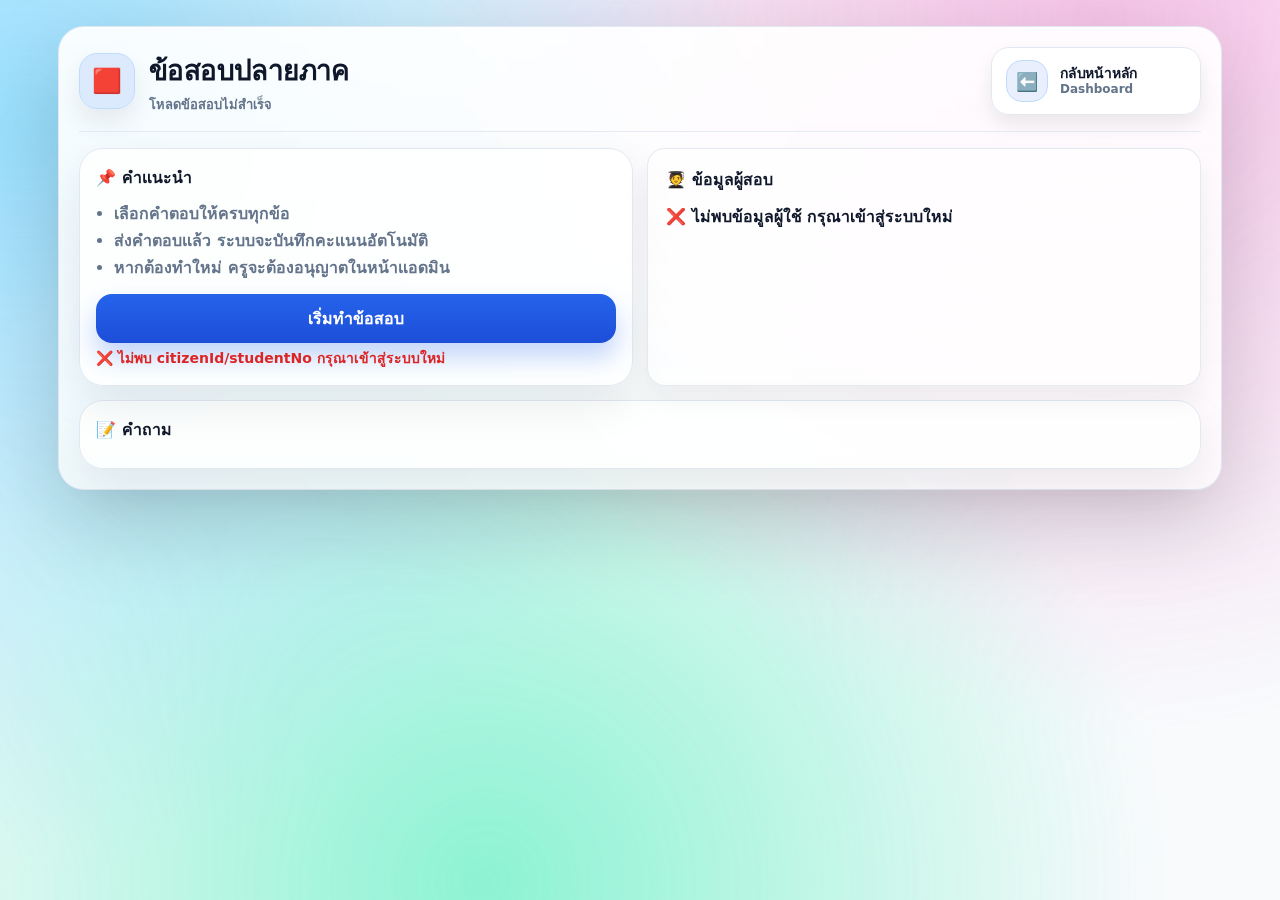
<file: exam-final.html>
<!DOCTYPE html>
<html lang="th">
<head>
  <meta charset="UTF-8" />
  <meta name="viewport" content="width=device-width, initial-scale=1.0" />
  <title>ข้อสอบปลายภาค</title>
  <link rel="stylesheet" href="style.css" />
</head>

<body>
  <div class="bg"></div>

  <main class="wrap">
    <section class="heroCard">

      <header class="heroHeader">
        <div class="heroLeft">
          <div class="heroIcon">🟥</div>
          <div>
            <h1 class="heroTitle">ข้อสอบปลายภาค</h1>
            <p class="heroSub" id="sub">กำลังโหลดข้อสอบ...</p>
          </div>
        </div>

        <div class="heroRight">
          <a class="quickBtn" href="dashboard.html">
            <span class="quickIcon">⬅️</span>
            <span class="quickText">
              <b>กลับหน้าหลัก</b>
              <small>Dashboard</small>
            </span>
          </a>
        </div>
      </header>

      <hr class="line" />

      <section class="loginArea">
        <div class="loginBox">
          <div style="font-weight:1000;margin-bottom:10px;">📌 คำแนะนำ</div>
          <ul class="hintList">
            <li>เลือกคำตอบให้ครบทุกข้อ</li>
            <li>ส่งคำตอบแล้ว ระบบจะบันทึกคะแนนอัตโนมัติ</li>
            <li>หากต้องทำใหม่ ครูจะต้องอนุญาตในหน้าแอดมิน</li>
          </ul>

          <div style="height:12px;"></div>

          <button class="btnPrimary" id="btnStart">เริ่มทำข้อสอบ</button>
          <button class="btnPrimary" id="btnSubmit" style="background:#0f172a;display:none;">ส่งคำตอบ</button>

          <div id="msg" class="msg"></div>
        </div>

        <div class="hintBox">
          <div class="hintTitle">🧑‍🎓 ข้อมูลผู้สอบ</div>
          <div id="studentBox" style="color:#0f172a;font-weight:1000;line-height:1.9;">-</div>
        </div>
      </section>

      <div style="height:14px;"></div>

      <section class="loginBox">
        <div style="font-weight:1000;margin-bottom:10px;">📝 คำถาม</div>
        <div id="examArea" style="display:grid;gap:12px;"></div>
      </section>

    </section>
  </main>

  <!-- ✅ เปลี่ยนเป็นไฟล์ปลายภาค -->
  <script src="exam-final.js"></script>
</body>
</html>
</file>
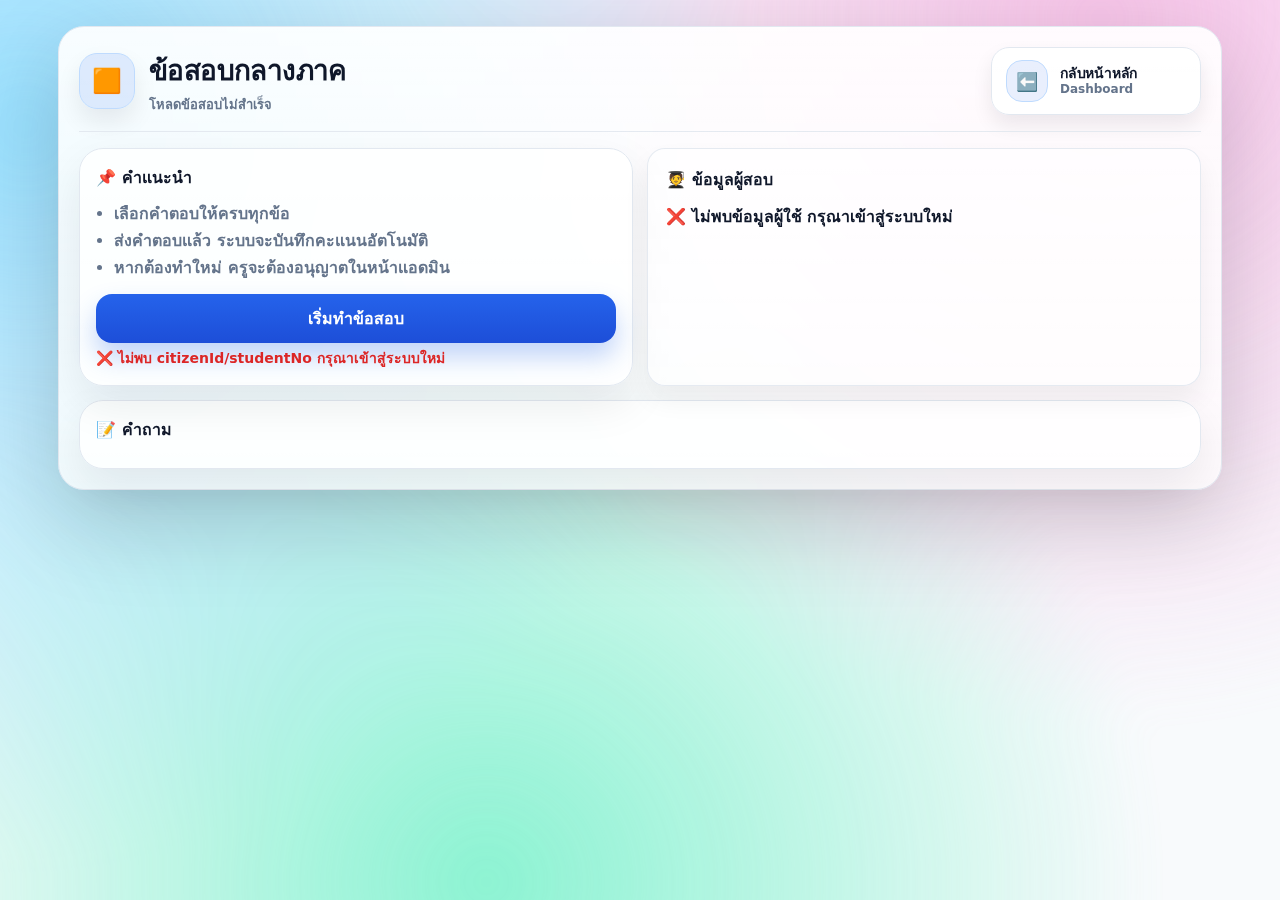
<file: exam-midterm.html>
<!DOCTYPE html>
<html lang="th">
<head>
  <meta charset="UTF-8" />
  <meta name="viewport" content="width=device-width, initial-scale=1.0" />
  <title>ข้อสอบกลางภาค</title>
  <link rel="stylesheet" href="style.css" />
</head>

<body>
  <div class="bg"></div>

  <main class="wrap">
    <section class="heroCard">

      <header class="heroHeader">
        <div class="heroLeft">
          <div class="heroIcon">🟧</div>
          <div>
            <h1 class="heroTitle">ข้อสอบกลางภาค</h1>
            <p class="heroSub" id="sub">กำลังโหลดข้อสอบ...</p>
          </div>
        </div>

        <div class="heroRight">
          <a class="quickBtn" href="dashboard.html">
            <span class="quickIcon">⬅️</span>
            <span class="quickText">
              <b>กลับหน้าหลัก</b>
              <small>Dashboard</small>
            </span>
          </a>
        </div>
      </header>

      <hr class="line" />

      <section class="loginArea">
        <div class="loginBox">
          <div style="font-weight:1000;margin-bottom:10px;">📌 คำแนะนำ</div>
          <ul class="hintList">
            <li>เลือกคำตอบให้ครบทุกข้อ</li>
            <li>ส่งคำตอบแล้ว ระบบจะบันทึกคะแนนอัตโนมัติ</li>
            <li>หากต้องทำใหม่ ครูจะต้องอนุญาตในหน้าแอดมิน</li>
          </ul>

          <div style="height:12px;"></div>

          <button class="btnPrimary" id="btnStart">เริ่มทำข้อสอบ</button>
          <button class="btnPrimary" id="btnSubmit" style="background:#0f172a;display:none;">ส่งคำตอบ</button>

          <div id="msg" class="msg"></div>
        </div>

        <div class="hintBox">
          <div class="hintTitle">🧑‍🎓 ข้อมูลผู้สอบ</div>
          <div id="studentBox" style="color:#0f172a;font-weight:1000;line-height:1.9;">-</div>
        </div>
      </section>

      <div style="height:14px;"></div>

      <section class="loginBox">
        <div style="font-weight:1000;margin-bottom:10px;">📝 คำถาม</div>
        <div id="examArea" style="display:grid;gap:12px;"></div>
      </section>

    </section>
  </main>

  <script src="exam-midterm.js"></script>
</body>
</html>
</file>
<file: style.css>
/* ===============================
   GLOBAL THEME (ไม่กระทบระบบเดิม)
   =============================== */
:root{
  --bg1:#7dd3fc;
  --bg2:#fbcfe8;
  --bg3:#a7f3d0;

  --text:#0f172a;
  --muted:#64748b;
  --card: rgba(255,255,255,.78);
  --border: rgba(255,255,255,.55);
  --shadow: 0 18px 50px rgba(2,6,23,.12);

  --primary:#2563eb;
  --primary2:#1d4ed8;

  /* ✅ exam theme */
  --exam-card: rgba(255,255,255,.85);
  --exam-border: rgba(226,232,240,.95);
  --exam-shadow: 0 16px 40px rgba(2, 6, 23, .10);
  --exam-soft: rgba(37,99,235,.08);
  --exam-soft2: rgba(16,185,129,.10);
}

*{box-sizing:border-box}
body{
  margin:0;
  font-family: system-ui, -apple-system, "Segoe UI", sans-serif;
  color:var(--text);
  min-height:100vh;
}

.bg{
  position:fixed;
  inset:0;
  background:
    radial-gradient(1000px 520px at 15% 10%, var(--bg1), transparent 60%),
    radial-gradient(1000px 520px at 85% 15%, var(--bg2), transparent 60%),
    radial-gradient(1000px 520px at 55% 90%, var(--bg3), transparent 60%),
    linear-gradient(180deg, #f8fafc, #ffffff);
  z-index:-2;
}

.wrap{
  max-width: 1080px;
  margin: 40px auto;
  padding: 0 18px;
}

.heroCard{
  background: var(--card);
  border: 1px solid var(--border);
  border-radius: 22px;
  padding: 24px;
  box-shadow: var(--shadow);
  backdrop-filter: blur(14px);
}

.heroHeader{
  display:flex;
  gap:18px;
  align-items:center;
  justify-content:space-between;
}

.heroLeft{
  display:flex;
  gap:14px;
  align-items:center;
}

.heroIcon{
  width:52px;height:52px;
  border-radius: 18px;
  display:flex;
  align-items:center;
  justify-content:center;
  background: rgba(255,255,255,.9);
  border: 1px solid rgba(226,232,240,.9);
  box-shadow: 0 12px 24px rgba(2,6,23,.08);
  font-size: 24px;
}

.heroTitle{
  margin:0;
  font-size: 32px;
  font-weight: 900;
}

.heroSub{
  margin:4px 0 0 0;
  color: var(--muted);
  font-weight: 700;
}

.heroRight{
  display:flex;
  gap:12px;
}

.quickBtn{
  display:flex;
  align-items:center;
  gap:10px;
  text-decoration:none;
  color: var(--text);
  padding: 12px 14px;
  border-radius: 16px;
  background: rgba(255,255,255,.75);
  border: 1px solid rgba(226,232,240,.9);
  box-shadow: 0 10px 20px rgba(2,6,23,.08);
  min-width: 210px;
}

.quickBtn:hover{ transform: translateY(-1px); transition:.15s; }

.quickBtn.admin{
  background: rgba(255,255,255,.70);
}

.quickIcon{
  width:40px;height:40px;
  border-radius: 14px;
  background: rgba(37,99,235,.12);
  display:flex; align-items:center; justify-content:center;
  font-size: 18px;
}

.quickText b{
  display:block;
  font-size: 15px;
  font-weight: 900;
  line-height: 1.15;
}
.quickText small{
  display:block;
  color: var(--muted);
  font-weight: 800;
  margin-top: 2px;
}

.line{
  border:none;
  border-top: 1px solid rgba(226,232,240,.9);
  margin: 18px 0;
}

.loginArea{
  display:grid;
  grid-template-columns: 1.2fr .8fr;
  gap: 16px;
}

.loginBox{
  background: rgba(255,255,255,.75);
  border: 1px solid rgba(226,232,240,.95);
  border-radius: 18px;
  padding: 18px;
  box-shadow: 0 14px 26px rgba(2,6,23,.08);
}

.loginForm{
  display:flex;
  flex-direction:column;
  gap: 12px;
}

.field label{
  display:block;
  font-weight: 900;
  font-size: 14px;
  margin-bottom: 8px;
}

.inputWrap{
  display:flex;
  align-items:center;
  gap:10px;
  border: 1px solid rgba(226,232,240,1);
  background: rgba(255,255,255,.9);
  padding: 10px 12px;
  border-radius: 16px;
  box-shadow: 0 12px 22px rgba(2,6,23,.06);
}

.inputIcon{
  font-size: 18px;
}

.inputWrap input{
  width:100%;
  border:none;
  outline:none;
  font-size: 16px;
  background:transparent;
  font-weight: 800;
}

.btnPrimary{
  width:100%;
  border:none;
  cursor:pointer;
  border-radius: 16px;
  padding: 12px 14px;
  font-size: 16px;
  font-weight: 1000;
  color:white;
  background: linear-gradient(180deg, var(--primary), var(--primary2));
  box-shadow: 0 14px 26px rgba(37,99,235,.28);
}

.btnPrimary:hover{ transform: translateY(-1px); transition:.15s; }
.btnPrimary:active{ transform: translateY(0); }

.msg{
  margin-top: 4px;
  font-weight: 900;
  font-size: 14px;
}
.msg.ok{ color:#16a34a; }
.msg.err{ color:#dc2626; }

.hintBox{
  background: rgba(255,255,255,.60);
  border: 1px solid rgba(226,232,240,.9);
  border-radius: 18px;
  padding: 18px;
  box-shadow: 0 14px 26px rgba(2,6,23,.06);
}

.hintTitle{
  font-weight: 1000;
  margin-bottom: 10px;
}

.hintList{
  margin:0;
  padding-left: 18px;
  color: var(--muted);
  font-weight: 800;
  line-height: 1.7;
}

/* Responsive */
@media (max-width: 960px){
  .heroHeader{
    flex-direction:column;
    align-items:flex-start;
  }
  .heroRight{
    width:100%;
    flex-wrap:wrap;
  }
  .quickBtn{ min-width: 220px; }
  .loginArea{
    grid-template-columns: 1fr;
  }
}

/* =========================================================
   ✅ EXAM UI (Scoped: ทำงานเฉพาะหน้า examPage เท่านั้น)
   ✅ แก้ปัญหา "ข้อสอบไม่แสดง" ด้วยการไม่ยุ่งกับ layout หลัก
   ========================================================= */

/* ✅ โหมดปลอดภัย: ห้ามไปซ่อน element ใด ๆ */
body.examPage #questions,
body.examPage .questions,
body.examPage .questionList,
body.examPage .questionContainer{
  display: block !important;
  visibility: visible !important;
  opacity: 1 !important;
}

body.examPage .wrap{
  max-width: 1100px;
}

body.examPage .heroCard{
  background: rgba(255,255,255,.76);
  border: 1px solid rgba(255,255,255,.55);
}

body.examPage .loginBox,
body.examPage .hintBox{
  background: var(--exam-card);
  border: 1px solid var(--exam-border);
  box-shadow: var(--exam-shadow);
}

/* ✅ Question card (รองรับ class ได้หลายชื่อ) */
body.examPage .questionCard,
body.examPage .questionBox,
body.examPage .questionItem{
  background: var(--exam-card);
  border: 1px solid var(--exam-border);
  border-radius: 18px;
  padding: 16px;
  box-shadow: var(--exam-shadow);
  backdrop-filter: blur(10px);
}

/* ✅ spacing */
body.examPage .questionCard + .questionCard,
body.examPage .questionBox + .questionBox,
body.examPage .questionItem + .questionItem{
  margin-top: 14px;
}

/* ✅ title */
body.examPage .questionTitle,
body.examPage .qTitle,
body.examPage .qText{
  font-weight: 1000;
  font-size: 17px;
  line-height: 1.35;
  margin: 0 0 12px 0;
}

/* ✅ options list */
body.examPage .choices,
body.examPage .options,
body.examPage .answers{
  display:flex;
  flex-direction:column;
  gap: 10px;
}

/* ✅ option row */
body.examPage .choice,
body.examPage .option,
body.examPage label.optionRow,
body.examPage .optionRow{
  display:flex;
  align-items:center;
  gap: 12px;
  border: 1px solid rgba(226,232,240,.9);
  background: rgba(255,255,255,.92);
  border-radius: 16px;
  padding: 12px 12px;
  cursor:pointer;
  transition: transform .12s ease, box-shadow .12s ease, border-color .12s ease;
  box-shadow: 0 10px 18px rgba(2, 6, 23, .06);
}

body.examPage .choice:hover,
body.examPage .option:hover,
body.examPage .optionRow:hover{
  transform: translateY(-1px);
  border-color: rgba(37,99,235,.35);
  box-shadow: 0 14px 24px rgba(37,99,235,.14);
}

/* ✅ radio */
body.examPage input[type="radio"]{
  width: 18px;
  height: 18px;
  accent-color: var(--primary);
}

/* ✅ selected */
body.examPage .optionRow.selected,
body.examPage .choice.selected,
body.examPage .option.selected{
  background: linear-gradient(180deg, rgba(37,99,235,.10), rgba(37,99,235,.06));
  border-color: rgba(37,99,235,.40);
}

/* ✅ letter badge ก/ข/ค/ง */
body.examPage .badge,
body.examPage .optBadge,
body.examPage .choiceBadge{
  width: 34px;
  height: 34px;
  border-radius: 12px;
  display:flex;
  align-items:center;
  justify-content:center;
  font-weight: 1000;
  background: rgba(37,99,235,.10);
  border: 1px solid rgba(37,99,235,.20);
}

/* ✅ option text */
body.examPage .optText,
body.examPage .choiceText{
  font-weight: 900;
  color: #0f172a;
}

/* ✅ action button */
body.examPage .btnPrimary{
  border-radius: 18px;
  padding: 14px 16px;
  letter-spacing: .2px;
}

/* ✅ mobile */
@media (max-width: 600px){
  body.examPage .questionTitle,
  body.examPage .qTitle,
  body.examPage .qText{
    font-size: 16px;
  }

  body.examPage .choice,
  body.examPage .option,
  body.examPage .optionRow{
    padding: 12px 10px;
    border-radius: 14px;
  }
}
/* ==========================================
   ✅ EXAM - Make question boxes beautiful
   ✅ ADD-ON ONLY (วางท้ายไฟล์ style.css)
   ========================================== */

body.examPage .questionCard,
body.examPage .questionBox,
body.examPage .questionItem{
  background: rgba(255,255,255,.92);
  border: 1px solid rgba(226,232,240,.95);
  border-radius: 22px;
  padding: 18px 18px;
  box-shadow: 0 16px 40px rgba(2,6,23,.08);
  backdrop-filter: blur(10px);
}

body.examPage .questionTitle,
body.examPage .qTitle,
body.examPage .qText{
  font-size: 18px;
  font-weight: 1000;
  line-height: 1.4;
  margin: 0 0 14px 0;
  color: #0f172a;
}

/* ✅ choices container spacing */
body.examPage .choices,
body.examPage .options,
body.examPage .answers{
  display:flex;
  flex-direction:column;
  gap: 12px;
}

/* ✅ each option row -> modern button card */
body.examPage label.optionRow,
body.examPage .optionRow,
body.examPage .choice,
body.examPage .option{
  position: relative;
  display:flex;
  align-items:center;
  gap: 14px;

  padding: 14px 14px;
  border-radius: 18px;

  background: linear-gradient(180deg, #ffffff, #f8fafc);
  border: 1px solid rgba(226,232,240,1);

  box-shadow:
    0 10px 24px rgba(2, 6, 23, .06);

  cursor:pointer;
  transition: all .15s ease;
}

/* ✅ hover look */
body.examPage label.optionRow:hover,
body.examPage .optionRow:hover,
body.examPage .choice:hover,
body.examPage .option:hover{
  transform: translateY(-1px);
  border-color: rgba(37,99,235,.35);
  box-shadow:
    0 16px 32px rgba(37,99,235,.12),
    0 8px 16px rgba(2,6,23,.06);
}

/* ✅ radio style */
body.examPage input[type="radio"]{
  width: 18px;
  height: 18px;
  accent-color: #2563eb;
}

/* ✅ letter badge (ก ข ค ง) */
body.examPage .badge,
body.examPage .optBadge,
body.examPage .choiceBadge{
  width: 38px;
  height: 38px;
  border-radius: 14px;

  display:flex;
  align-items:center;
  justify-content:center;

  font-weight: 1000;
  font-size: 14px;
  color: #1e40af;

  background: rgba(37,99,235,.10);
  border: 1px solid rgba(37,99,235,.16);
  box-shadow: 0 10px 18px rgba(37,99,235,.08);
}

/* ✅ option text */
body.examPage .optText,
body.examPage .choiceText{
  font-size: 15px;
  font-weight: 900;
  color: #0f172a;
  line-height: 1.5;
}

/* ✅ selected state (สำคัญมาก) */
body.examPage .optionRow.selected,
body.examPage label.optionRow.selected,
body.examPage .choice.selected,
body.examPage .option.selected{
  background: linear-gradient(180deg, rgba(37,99,235,.14), rgba(37,99,235,.06));
  border-color: rgba(37,99,235,.55);
  box-shadow:
    0 18px 40px rgba(37,99,235,.18),
    0 10px 20px rgba(2,6,23,.06);
}

/* ✅ add a left glow bar when selected */
body.examPage .optionRow.selected::before,
body.examPage label.optionRow.selected::before,
body.examPage .choice.selected::before,
body.examPage .option.selected::before{
  content:"";
  position:absolute;
  left: 10px;
  top: 12px;
  bottom: 12px;
  width: 6px;
  border-radius: 12px;
  background: linear-gradient(180deg, #2563eb, #22c55e);
  box-shadow: 0 10px 24px rgba(37,99,235,.25);
}

/* ✅ mobile */
@media (max-width: 640px){
  body.examPage .questionCard,
  body.examPage .questionBox,
  body.examPage .questionItem{
    padding: 14px;
    border-radius: 18px;
  }

  body.examPage label.optionRow,
  body.examPage .optionRow,
  body.examPage .choice,
  body.examPage .option{
    padding: 12px 12px;
    border-radius: 16px;
  }

  body.examPage .badge,
  body.examPage .optBadge,
  body.examPage .choiceBadge{
    width: 34px;
    height: 34px;
    border-radius: 12px;
  }
}
/* ==============================
   Admin Exam Control - Beautiful Permission Cell
   ✅ เพิ่มอย่างเดียว ไม่ทับของเดิม
   ✅ เจาะจงเฉพาะหน้า admin-exam-control เท่านั้น
================================ */

/* กรณีไฟล์คุณมี class/body เฉพาะ admin ให้ใช้ก่อน (ถ้ามี) */
.adminExamControlPage .permWrap,
.permWrap{
  display: inline-flex;
  flex-direction: column;
  gap: 6px;
  align-items: flex-start;
  line-height: 1.1;
}

/* แถว badge MID/FINAL ให้อยู่บรรทัดเดียวและมี gap */
.adminExamControlPage .permWrap .badgeRow,
.permWrap .badgeRow{
  display: inline-flex;
  gap: 8px;
  align-items: center;
  flex-wrap: wrap;
}

/* Badge สวยขึ้น */
.adminExamControlPage .badge,
.badge{
  display: inline-flex;
  align-items: center;
  gap: 6px;

  padding: 6px 10px;
  border-radius: 999px;
  font-size: 12px;
  font-weight: 700;

  border: 1px solid rgba(0,0,0,0.08);
  box-shadow: 0 6px 16px rgba(15, 23, 42, 0.06);

  user-select: none;
  white-space: nowrap;
}

/* สี badge */
.adminExamControlPage .badge.ok,
.badge.ok{
  background: rgba(34, 197, 94, 0.12);
  border-color: rgba(34, 197, 94, 0.25);
  color: #15803d;
}

.adminExamControlPage .badge.bad,
.badge.bad{
  background: rgba(239, 68, 68, 0.10);
  border-color: rgba(239, 68, 68, 0.25);
  color: #b91c1c;
}

.adminExamControlPage .badge.gray,
.badge.gray{
  background: rgba(148, 163, 184, 0.14);
  border-color: rgba(148, 163, 184, 0.25);
  color: #475569;
}

/* ข้อความ attempted ให้เป็นกล่องเล็ก */
.adminExamControlPage .attemptTxt,
.attemptTxt{
  display: inline-flex;
  align-items: center;
  gap: 6px;

  padding: 6px 10px;
  border-radius: 12px;
  font-size: 12px;
  font-weight: 700;

  background: rgba(99, 102, 241, 0.08);
  border: 1px dashed rgba(99, 102, 241, 0.22);
  color: #3730a3;
}

/* ทำให้คอลัมน์สิทธิ์ดูไม่แน่น */
.adminExamControlPage td.permCell,
td.permCell{
  padding-top: 10px !important;
  padding-bottom: 10px !important;
}
/* ================================
   Admin Exam Control - Action Button
   ✅ วางเพิ่มท้ายไฟล์ style.css
   ✅ ไม่กระทบส่วนอื่น
================================ */

/* ปุ่มในคอลัมน์ "จัดการ" หน้านี้เท่านั้น */
#tbody td:last-child button {
  appearance: none;
  border: none !important;
  cursor: pointer;

  padding: 10px 14px;
  min-width: 132px;
  border-radius: 14px;

  font-family: "Prompt", sans-serif;
  font-size: 13px;
  font-weight: 800;

  color: #fff;
  background: linear-gradient(135deg, #2563eb, #1d4ed8);
  box-shadow: 0 10px 26px rgba(37, 99, 235, 0.25);

  transition: transform 0.12s ease, box-shadow 0.12s ease, filter 0.12s ease;
}

/* hover */
#tbody td:last-child button:hover {
  transform: translateY(-1px);
  filter: brightness(1.02);
  box-shadow: 0 14px 30px rgba(37, 99, 235, 0.32);
}

/* active */
#tbody td:last-child button:active {
  transform: translateY(0px) scale(0.98);
  box-shadow: 0 8px 18px rgba(37, 99, 235, 0.22);
}

/* disabled (ถ้ามีการ disable) */
#tbody td:last-child button:disabled {
  cursor: not-allowed;
  opacity: 0.6;
  box-shadow: none;
  transform: none;
  filter: none;
}
/* ==========================================
   ✅ ADMIN SCORE PAGE ONLY (Scoped)
   ✅ วางท้ายสุด style.css
   ✅ ไม่กระทบหน้าอื่น
========================================== */

body.adminScorePage{
  background:
    radial-gradient(1000px 520px at 15% 10%, rgba(125,211,252,.55), transparent 60%),
    radial-gradient(1000px 520px at 85% 15%, rgba(251,207,232,.55), transparent 60%),
    radial-gradient(1000px 520px at 55% 90%, rgba(167,243,208,.55), transparent 60%),
    linear-gradient(180deg, #f8fafc, #ffffff);
}

body.adminScorePage .wrap{
  max-width: 1200px;
}

body.adminScorePage .card{
  background: rgba(255,255,255,.82);
  border: 1px solid rgba(226,232,240,.9);
  border-radius: 22px;
  box-shadow: 0 18px 50px rgba(2,6,23,.10);
  backdrop-filter: blur(14px);
}

body.adminScorePage h2{
  font-size: 30px;
  font-weight: 1000;
}

/* ฟอร์มด้านบน */
body.adminScorePage .grid select,
body.adminScorePage .grid input{
  border-radius: 16px;
  border: 1px solid rgba(226,232,240,1);
  background: rgba(255,255,255,.92);
  box-shadow: 0 10px 22px rgba(2,6,23,.06);
  font-weight: 800;
}

body.adminScorePage .btn.primary{
  border-radius: 16px;
  box-shadow: 0 14px 26px rgba(37,99,235,.26);
}

body.adminScorePage .btn.dark{
  border-radius: 16px;
  box-shadow: 0 14px 26px rgba(2,6,23,.20);
}

/* แคปซูลสถิติ */
body.adminScorePage .pill{
  background: rgba(255,255,255,.74);
  border: 1px solid rgba(226,232,240,.9);
  box-shadow: 0 10px 22px rgba(2,6,23,.06);
  font-weight: 1000;
}

/* ตารางแบบ Card */
body.adminScorePage table{
  border-collapse: separate;
  border-spacing: 0 12px;
}

body.adminScorePage thead th{
  font-weight: 1000;
  font-size: 12px;
  letter-spacing: .08em;
  text-transform: uppercase;
  color:#334155;
  padding: 6px 10px;
}

body.adminScorePage tbody td{
  background: rgba(255,255,255,.90);
  border-top: 1px solid rgba(226,232,240,1);
  border-bottom: 1px solid rgba(226,232,240,1);
  padding: 14px 10px;
}

body.adminScorePage tbody tr td:first-child{
  border-left: 1px solid rgba(226,232,240,1);
  border-radius: 18px 0 0 18px;
  font-weight: 1000;
}

body.adminScorePage tbody tr td:last-child{
  border-right: 1px solid rgba(226,232,240,1);
  border-radius: 0 18px 18px 0;
}

/* hover แถวสวยขึ้น */
body.adminScorePage tbody tr:hover td{
  border-color: rgba(37,99,235,.25);
  box-shadow: 0 18px 40px rgba(2,6,23,.08);
}

/* ช่องคะแนน */
body.adminScorePage .score{
  width: 120px;
  border-radius: 16px;
  text-align:center;
  font-weight: 1000;
}

/* modal ให้ดูหรู */
body.adminScorePage .modal{
  border-radius: 22px;
  box-shadow: 0 30px 90px rgba(2,6,23,.35);
}

body.adminScorePage .modal-head{
  background: linear-gradient(180deg, rgba(255,255,255,.95), rgba(248,250,252,.85));
}
/* ✅ FIX: ทำให้ <button class="quickBtn"> สวยเหมือน <a class="quickBtn"> */
button.quickBtn{
  appearance: none;
  -webkit-appearance: none;

  border: 0;
  outline: none;
  background: transparent;

  padding: 0;
  font: inherit;
  color: inherit;

  cursor: pointer;
}

/* กันปุ่มที่ถูก disable ไม่ให้ดูพัง */
button.quickBtn:disabled{
  opacity: .6;
  cursor: not-allowed;
  transform: none !important;
}
/* =========================================
   Computer Class UI - style.css
   ✅ Unified UI for all pages
   ✅ Extra UI polish for Admin/Admin Score only
========================================= */

:root{
  --bg1:#78d6ff;
  --bg2:#f6b1e2;
  --bg3:#67f0c4;

  --card: rgba(255,255,255,0.85);
  --card2: rgba(255,255,255,0.92);
  --line: rgba(226,232,240,1);

  --text:#0f172a;
  --sub:#64748b;

  --primary:#2563eb;
  --primary2:#1d4ed8;
  --danger:#ef4444;

  --radius: 26px;
  --radius2: 18px;
  --shadow: 0 30px 90px rgba(2,6,23,.18);
}

*{ box-sizing:border-box; }
html,body{ height:100%; }
body{
  margin:0;
  font-family: system-ui, -apple-system, "Segoe UI", Roboto, "Noto Sans Thai", Arial, sans-serif;
  color:var(--text);
  background:#f8fafc;
}

a{ color:inherit; }

.bg{
  position:fixed;
  inset:-10%;
  z-index:-1;
  background: radial-gradient(circle at 10% 20%, var(--bg1), transparent 45%),
              radial-gradient(circle at 80% 10%, var(--bg2), transparent 45%),
              radial-gradient(circle at 40% 90%, var(--bg3), transparent 50%);
  filter: blur(18px);
  opacity:0.75;
}

.wrap{
  max-width:1200px;
  margin:0 auto;
  padding:26px 18px 60px;
}

.heroCard{
  border-radius:var(--radius);
  background: linear-gradient(180deg, rgba(255,255,255,0.92), rgba(255,255,255,0.78));
  border:1px solid rgba(226,232,240,1);
  box-shadow: var(--shadow);
  padding:20px;
}

.heroHeader{
  display:flex;
  justify-content:space-between;
  align-items:center;
  gap:14px;
}

.heroLeft{
  display:flex;
  align-items:center;
  gap:14px;
  min-width:0;
}

.heroIcon{
  width:56px;
  height:56px;
  border-radius:18px;
  display:flex;
  align-items:center;
  justify-content:center;
  font-size:24px;
  background: rgba(37,99,235,0.12);
  border:1px solid rgba(191,219,254,1);
  flex:0 0 auto;
}

.heroTitle{
  margin:0;
  font-size:28px;
  font-weight:1000;
  letter-spacing:-0.6px;
}

.heroSub{
  margin:2px 0 0;
  color:var(--sub);
  font-weight:900;
  font-size:13px;
}

.heroRight{
  display:flex;
  gap:10px;
  align-items:center;
  justify-content:flex-end;
}

.line{
  margin:16px 0;
  border:none;
  border-top:1px solid rgba(226,232,240,1);
  opacity:0.9;
}

.loginArea{
  display:grid;
  grid-template-columns: 1fr 1fr;
  gap:14px;
}

.loginBox{
  border-radius:24px;
  padding:16px;
  border:1px solid rgba(226,232,240,1);
  background:rgba(255,255,255,0.80);
  box-shadow: 0 18px 45px rgba(2,6,23,.08);
}

@media (max-width: 960px){
  .loginArea{ grid-template-columns: 1fr; }
  .heroHeader{ flex-direction:column; align-items:flex-start; }
  .heroRight{ width:100%; justify-content:flex-start; }
}

/* -----------------------------------------
   Inputs / Select base
----------------------------------------- */

.field label,
.label{
  display:block;
  font-weight:1000;
  margin-bottom:6px;
}

.inputWrap{
  display:flex;
  align-items:center;
  gap:10px;
  padding:11px 12px;
  border-radius:18px;
  border:1px solid rgba(226,232,240,1);
  background: rgba(255,255,255,0.92);
  transition: box-shadow .16s ease, transform .16s ease, border-color .16s ease;
}

.inputWrap:focus-within{
  border-color: rgba(37,99,235,.50);
  box-shadow: 0 0 0 4px rgba(37,99,235,.12);
}

.inputIcon{
  width:30px;
  height:30px;
  border-radius:12px;
  display:flex;
  align-items:center;
  justify-content:center;
  font-size:16px;
  background: rgba(37,99,235,0.08);
  border:1px solid rgba(191,219,254,1);
  flex:0 0 auto;
}

input,select,textarea{
  font: inherit;
  outline:none;
}

input[type="text"],
input[type="password"],
input[type="number"],
select{
  width:100%;
  padding:11px 12px;
  border-radius:18px;
  border:1px solid rgba(226,232,240,1);
  background: rgba(255,255,255,0.92);
  font-weight:900;
  color:var(--text);
  transition: box-shadow .16s ease, transform .16s ease, border-color .16s ease;
}

input[type="text"]:focus,
input[type="password"]:focus,
input[type="number"]:focus,
select:focus{
  border-color: rgba(37,99,235,.50);
  box-shadow: 0 0 0 4px rgba(37,99,235,.12);
}

select{
  appearance:none;
  background-image:
    linear-gradient(45deg, transparent 50%, rgba(100,116,139,1) 50%),
    linear-gradient(135deg, rgba(100,116,139,1) 50%, transparent 50%);
  background-position:
    calc(100% - 18px) 50%,
    calc(100% - 12px) 50%;
  background-size: 6px 6px, 6px 6px;
  background-repeat:no-repeat;
  padding-right:36px;
}

/* -----------------------------------------
   Buttons / Quick buttons
----------------------------------------- */

.quickBtn{
  display:flex;
  align-items:center;
  gap:12px;
  padding:12px 14px;
  border-radius:18px;
  border:1px solid rgba(226,232,240,1);
  background: rgba(255,255,255,0.92);
  cursor:pointer;
  user-select:none;
  font-weight:1000;
  text-decoration:none;
  transition: transform .16s ease, box-shadow .16s ease, filter .16s ease, border-color .16s ease;
}

.quickBtn:hover{
  transform: translateY(-2px);
  box-shadow: 0 20px 55px rgba(2,6,23,.14);
  filter:saturate(1.05);
}

.quickBtn:active{
  transform: translateY(0) scale(.99);
}

.quickIcon{
  width:42px;
  height:42px;
  border-radius:16px;
  display:flex;
  align-items:center;
  justify-content:center;
  font-size:18px;
  background: rgba(37,99,235,0.10);
  border:1px solid rgba(191,219,254,1);
  flex:0 0 auto;
}

.quickText{
  display:flex;
  flex-direction:column;
  line-height:1.15;
}

.quickText b{
  font-size:14px;
  letter-spacing:-0.2px;
}

.quickText small{
  font-size:12px;
  color: var(--sub);
  font-weight:900;
  margin-top:2px;
}

.quickBtn.admin{
  background: linear-gradient(180deg, rgba(37,99,235,.14), rgba(255,255,255,.92));
  border-color: rgba(191,219,254,1);
}

/* -----------------------------------------
   Table-like layout helpers
----------------------------------------- */

.table{
  width:100%;
  border-collapse:separate;
  border-spacing:0 10px;
}

.badge{
  display:inline-flex;
  align-items:center;
  gap:8px;
  padding:9px 12px;
  border-radius:999px;
  border:1px solid rgba(226,232,240,1);
  background:rgba(255,255,255,0.88);
  font-weight:1000;
  font-size:13px;
}

/* =========================================
   ✅ ADMIN SCORE - Professional style
   จำกัดผลเฉพาะหน้านี้เท่านั้น
========================================= */

body.page-admin-score .grid4{
  display:grid;
  grid-template-columns:repeat(4, minmax(0,1fr));
  gap:12px;
}
@media (max-width: 960px){
  body.page-admin-score .grid4{
    grid-template-columns: 1fr 1fr;
  }
}
@media (max-width: 520px){
  body.page-admin-score .grid4{
    grid-template-columns: 1fr;
  }
}

body.page-admin-score .fbox{
  padding:10px 12px;
  border-radius:20px;
  border:1px solid rgba(226,232,240,1);
  background: rgba(255,255,255,0.65);
}

body.page-admin-score .btnRow{
  display:flex;
  gap:10px;
  flex-wrap:wrap;
  align-items:center;
}

body.page-admin-score .scoreHeaderRow{
  display:flex;
  gap:10px;
  align-items:center;
  flex-wrap:wrap;
  margin-top:6px;
}

body.page-admin-score .searchWrap{
  display:flex;
  align-items:center;
  gap:10px;
  padding:12px 14px;
  border-radius:18px;
  border:1px solid rgba(226,232,240,1);
  background: rgba(255,255,255,0.92);
}

body.page-admin-score .searchWrap input{
  border:none !important;
  padding:0 !important;
  border-radius:0 !important;
  background:transparent !important;
  box-shadow:none !important;
}

body.page-admin-score .studentsTable{
  margin-top:12px;
}

body.page-admin-score .rowCard{
  display:grid;
  grid-template-columns: 70px 1.6fr 140px 170px 120px;
  gap:10px;
  align-items:center;

  border-radius:20px;
  padding:12px 12px;
  border:1px solid rgba(226,232,240,1);
  background: rgba(255,255,255,0.86);
  box-shadow: 0 16px 40px rgba(2,6,23,.08);
}

@media (max-width: 960px){
  body.page-admin-score .rowCard{
    grid-template-columns: 60px 1fr;
    gap:8px;
  }
  body.page-admin-score .rowCard .col-no{ grid-column:1/2; }
  body.page-admin-score .rowCard .col-name{ grid-column:2/3; }
  body.page-admin-score .rowCard .col-student,
  body.page-admin-score .rowCard .col-citizen,
  body.page-admin-score .rowCard .col-score{
    grid-column: 1/3;
  }
}

body.page-admin-score .rowCard:hover{
  transform: translateY(-1px);
  transition: transform .12s ease;
}

body.page-admin-score .muted{
  color:var(--sub);
  font-weight:900;
  font-size:13px;
}

body.page-admin-score .idStrong{
  font-weight:1000;
  letter-spacing:.3px;
}

body.page-admin-score .scoreInput{
  text-align:center;
  font-weight:1000;
  border-radius:16px;
}

/* ให้ปุ่มใน admin-score สวยเหมือนหน้าอื่น (แก้ปัญหา "ปุ่มไม่สวย") */
body.page-admin-score button.quickBtn{
  border:none;
}
body.page-admin-score button.quickBtn{
  border:1px solid rgba(226,232,240,1);
}
body.page-admin-score button.quickBtn.primary{
  background: linear-gradient(180deg, rgba(37,99,235,1), rgba(29,78,216,1));
  border-color: rgba(29,78,216,1);
  color:#fff;
}
body.page-admin-score button.quickBtn.primary .quickText small{
  color: rgba(255,255,255,.85);
}
body.page-admin-score button.quickBtn.primary .quickIcon{
  background: rgba(255,255,255,.16);
  border-color: rgba(255,255,255,.28);
}

/* modal */
.modalOverlay{
  position:fixed;
  inset:0;
  background: rgba(2,6,23,0.45);
  backdrop-filter: blur(8px);
  display:none;
  align-items:center;
  justify-content:center;
  padding:16px;
  z-index:9999;
}
.modalOverlay.show{ display:flex; }

.modalCard{
  width:100%;
  max-width:980px;
  border-radius:26px;
  border:1px solid rgba(226,232,240,1);
  background: rgba(255,255,255,0.94);
  box-shadow: 0 40px 120px rgba(2,6,23,0.35);
  padding:16px;
}

.modalHead{
  display:flex;
  justify-content:space-between;
  align-items:center;
  gap:12px;
  margin-bottom:10px;
}

.modalTitle{
  font-weight:1000;
  font-size:16px;
}

/* ✅ ปรับให้หน้า Admin สวยแบบเดียวกัน (ไม่กระทบหน้าอื่น) */
body.page-admin .quickBtn{
  border-radius:18px;
  transition: transform .18s ease, box-shadow .18s ease, filter .18s ease;
}
body.page-admin .quickBtn:hover{
  transform: translateY(-2px);
  box-shadow:0 18px 50px rgba(2,6,23,15);
  filter:saturate(1.05);
}
/********************************************
 * ✅ Admin Score - Assignment Modal UI FIX
 * ✅ ไม่กระทบหน้าอื่น
 ********************************************/

/* modal backdrop */
#modalBackdrop{
  display:none;
  position:fixed;
  inset:0;
  background: rgba(15, 23, 42, 0.55);
  backdrop-filter: blur(6px);
  -webkit-backdrop-filter: blur(6px);
  z-index: 9999;
  align-items:center;
  justify-content:center;
  padding: 18px;
}

/* modal box */
#modalBackdrop .modal{
  width: min(1000px, 96vw);
  background: rgba(255,255,255,0.96);
  border: 1px solid rgba(226,232,240,0.9);
  border-radius: 22px;
  box-shadow: 0 30px 80px rgba(2,6,23,0.25);
  overflow: hidden;
}

/* modal header */
#modalBackdrop .modal-header{
  display:flex;
  align-items:flex-start;
  justify-content:space-between;
  gap: 10px;
  padding: 18px 20px;
  border-bottom: 1px solid rgba(226,232,240,0.9);
  background: linear-gradient(180deg, rgba(248,250,252,0.9), rgba(255,255,255,0.95));
}

#modalBackdrop .modal-title{
  font-weight: 900;
  font-size: 18px;
  margin: 0;
  color: #0f172a;
}
#modalBackdrop .modal-subtitle{
  font-size: 13px;
  margin-top: 2px;
  color: #64748b;
  font-weight: 600;
}

/* close button */
#btnCloseModal{
  border: 0;
  background: rgba(148,163,184,0.15);
  color: #0f172a;
  border-radius: 14px;
  padding: 10px 14px;
  cursor:pointer;
  font-weight: 800;
  transition: 0.15s ease;
}
#btnCloseModal:hover{
  transform: translateY(-1px);
  background: rgba(59,130,246,0.12);
}

/* modal content */
#modalBackdrop .modal-content{
  padding: 16px 18px 18px;
}

/* ===================== */
/* ✅ ตารางจัดการงาน */
/* ===================== */

/* header แถวชื่อคอลัมน์ */
#assGrid{
  width: 100%;
  margin-top: 14px;
}

/* rowitem = 1 งาน */
#assGrid .rowitem{
  display: grid;
  grid-template-columns: 110px 1fr 140px 120px 90px;
  gap: 10px;
  align-items: center;
  padding: 10px;
  border-radius: 16px;
  border: 1px solid rgba(226,232,240,0.85);
  background: rgba(255,255,255,0.85);
  margin-bottom: 10px;
}

#assGrid .rowitem input,
#assGrid .rowitem select{
  width: 100%;
  padding: 10px 12px;
  border-radius: 14px;
  border: 1px solid rgba(226,232,240,1);
  outline: none;
  font-weight: 800;
  background: #fff;
}

#assGrid .rowitem input:focus,
#assGrid .rowitem select:focus{
  border-color: rgba(59,130,246,0.55);
  box-shadow: 0 0 0 4px rgba(59,130,246,0.12);
}

/* ช่อง code ให้ดูเหมือน read-only */
#assGrid .rowitem .m_code{
  background: rgba(241,245,249,0.9);
  color: #334155;
}

/* ปุ่มลบ */
#assGrid .rowitem .m_del{
  border-radius: 14px;
  padding: 10px 12px;
  font-weight: 900;
  cursor: pointer;
  border: 1px solid rgba(239,68,68,0.25);
  background: rgba(239,68,68,0.10);
  color: #b91c1c;
  transition: 0.15s ease;
}
#assGrid .rowitem .m_del:hover{
  background: rgba(239,68,68,0.16);
  transform: translateY(-1px);
}

/* ปุ่มเพิ่มงาน + บันทึกรายการงาน ให้ดูเหมือนหน้าอื่น */
#btnAddRow,
#btnSaveAssignments{
  border: 0;
  border-radius: 16px;
  padding: 12px 16px;
  font-weight: 900;
  cursor: pointer;
  transition: 0.15s ease;
}
#btnAddRow{
  background: rgba(59,130,246,0.12);
  color: #1d4ed8;
}
#btnAddRow:hover{ transform: translateY(-1px); }

#btnSaveAssignments{
  background: linear-gradient(90deg, rgba(37,99,235,1), rgba(59,130,246,1));
  color: #fff;
}
#btnSaveAssignments:hover{ transform: translateY(-1px); }

/* responsive: มือถือให้เรียงลง */
@media (max-width: 720px){
  #assGrid .rowitem{
    grid-template-columns: 1fr;
  }
}
/* ✅ Header row ของตารางงาน */
.assHead{
  display:grid;
  grid-template-columns:110px 1fr 140px 120px 90px;
  gap:10px;
  padding: 10px 12px;
  margin-top: 6px;
  margin-bottom: 10px;
  border-radius: 16px;
  border: 1px solid rgba(226,232,240,0.9);
  background: rgba(248,250,252,0.9);
  font-weight: 900;
  color: #334155;
  font-size: 14px;
}

@media (max-width: 720px){
  .assHead{
    display:none; /* มือถือไม่ต้องมีหัวตาราง */
  }
}
/* =========================================================
   ✅ Admin Score - Modal (จัดการงาน/คะแนนเต็ม) UI Upgrade
   ✅ ปลอดภัย: ไม่กระทบส่วนอื่น
   ========================================================= */

/* พื้นหลัง overlay */
.modal,
#modal,
.manage-modal,
.dialog-backdrop{
  backdrop-filter: blur(10px);
}

/* กล่อง modal */
.modal-content,
.modal .content,
.manage-modal .content,
.dialog,
.popup{
  border-radius: 22px !important;
  box-shadow: 0 24px 80px rgba(2, 6, 23, .20) !important;
  border: 1px solid rgba(255,255,255,.85) !important;
  overflow: hidden;
}

/* header modal */
.modal-header,
.dialog-header,
.popup-header{
  display: flex;
  align-items: center;
  justify-content: space-between;
  gap: 12px;
  padding: 18px 20px !important;
  border-bottom: 1px solid rgba(226,232,240,.85);
  background: rgba(255,255,255,.72);
}

/* title + subtitle */
.modal-header h2,
.modal-header h3,
.dialog-header h2{
  margin: 0;
  font-size: 18px;
  font-weight: 800;
  color: #0f172a;
}
.modal-header small,
.dialog-header small{
  display:block;
  margin-top: 2px;
  font-weight: 600;
  color: #64748b;
}

/* ปุ่มปิด */
.modal-close,
.btn-close,
.close-btn{
  width: 42px;
  height: 42px;
  border-radius: 14px !important;
  border: 1px solid rgba(148,163,184,.35) !important;
  background: rgba(241,245,249,.75) !important;
  cursor: pointer;
  transition: .18s ease;
}
.modal-close:hover,
.btn-close:hover,
.close-btn:hover{
  transform: translateY(-1px);
  box-shadow: 0 10px 26px rgba(2,6,23,.12);
}

/* เนื้อหา */
.modal-body,
.dialog-body,
.popup-body{
  padding: 18px 20px !important;
}

/* ======= ตารางงาน: ทำให้เป็น Grid มืออาชีพ ======= */
.assign-table,
.manage-table,
.modal table{
  width: 100%;
  border-collapse: separate !important;
  border-spacing: 0 10px !important;
}

/* หัวตาราง */
.assign-table thead th,
.manage-table thead th,
.modal table thead th{
  font-size: 12px !important;
  letter-spacing: .02em;
  text-transform: none;
  color: #64748b;
  font-weight: 800;
  padding: 10px 12px !important;
}

/* แถวข้อมูลให้เป็น card */
.assign-table tbody tr,
.manage-table tbody tr,
.modal table tbody tr{
  background: rgba(255,255,255,.86);
  box-shadow: 0 10px 34px rgba(2,6,23,.08);
  border: 1px solid rgba(226,232,240,.85);
}

/* cell */
.assign-table td,
.manage-table td,
.modal table td{
  padding: 10px 12px !important;
}
.assign-table tbody tr td:first-child,
.manage-table tbody tr td:first-child,
.modal table tbody tr td:first-child{
  border-top-left-radius: 16px;
  border-bottom-left-radius: 16px;
}
.assign-table tbody tr td:last-child,
.manage-table tbody tr td:last-child,
.modal table tbody tr td:last-child{
  border-top-right-radius: 16px;
  border-bottom-right-radius: 16px;
}

/* ======= Input สวยเท่ากัน ======= */
.modal input[type="text"],
.modal input[type="number"],
.modal select,
.assign-table input,
.assign-table select,
.manage-table input,
.manage-table select{
  width: 100% !important;
  height: 42px !important;
  border-radius: 14px !important;
  border: 1px solid rgba(148,163,184,.35) !important;
  background: rgba(248,250,252,.90) !important;
  padding: 0 12px !important;
  font-weight: 700;
  color: #0f172a;
  outline: none !important;
  transition: .15s ease;
}

.modal input:focus,
.modal select:focus,
.assign-table input:focus,
.assign-table select:focus{
  border-color: rgba(59,130,246,.55) !important;
  box-shadow: 0 0 0 5px rgba(59,130,246,.15);
  background: #fff !important;
}

/* ช่องรหัสให้เหมือน tag */
.assign-table input[readonly],
.manage-table input[readonly]{
  background: rgba(241,245,249,.9) !important;
  color: #334155 !important;
}

/* ======= ปุ่มด้านบน (เพิ่มงาน / บันทึกรายการงาน) ======= */
.modal .btn,
.modal button,
.modal a.btn{
  border-radius: 16px !important;
  font-weight: 800;
}

.modal .btn-primary,
.modal button.primary{
  background: linear-gradient(135deg, #3b82f6, #2563eb) !important;
  color: #fff !important;
  border: none !important;
  box-shadow: 0 14px 32px rgba(37,99,235,.18);
}
.modal .btn-primary:hover,
.modal button.primary:hover{
  transform: translateY(-1px);
}

/* ======= ปุ่มลบ (ให้ดูชัดแต่ไม่รก) ======= */
.btn-danger,
.delete-btn,
.assign-table .btn-delete,
.manage-table .btn-delete{
  height: 42px !important;
  padding: 0 14px !important;
  border-radius: 14px !important;
  font-weight: 900 !important;
  border: 1px solid rgba(239,68,68,.35) !important;
  background: rgba(254,226,226,.78) !important;
  color: #b91c1c !important;
  cursor: pointer;
  transition: .15s ease;
  white-space: nowrap;
}
.btn-danger:hover,
.delete-btn:hover{
  transform: translateY(-1px);
  box-shadow: 0 14px 34px rgba(239,68,68,.18);
}

/* ✅ มือถือ: จัดให้ไม่ล้น */
@media (max-width: 820px){
  .modal-content,
  .dialog,
  .popup{
    border-radius: 18px !important;
  }
  .modal-body{
    padding: 14px 14px !important;
  }
  .assign-table td,
  .manage-table td{
    padding: 8px 10px !important;
  }
}
/* =========================================================
   ✅ Admin Score - Modal (จัดการงาน/คะแนนเต็ม) UI Upgrade
   ✅ ปลอดภัย: ไม่กระทบส่วนอื่น
   ========================================================= */

/* พื้นหลัง overlay */
.modal,
#modal,
.manage-modal,
.dialog-backdrop{
  backdrop-filter: blur(10px);
}

/* กล่อง modal */
.modal-content,
.modal .content,
.manage-modal .content,
.dialog,
.popup{
  border-radius: 22px !important;
  box-shadow: 0 24px 80px rgba(2, 6, 23, .20) !important;
  border: 1px solid rgba(255,255,255,.85) !important;
  overflow: hidden;
}

/* header modal */
.modal-header,
.dialog-header,
.popup-header{
  display: flex;
  align-items: center;
  justify-content: space-between;
  gap: 12px;
  padding: 18px 20px !important;
  border-bottom: 1px solid rgba(226,232,240,.85);
  background: rgba(255,255,255,.72);
}

/* title + subtitle */
.modal-header h2,
.modal-header h3,
.dialog-header h2{
  margin: 0;
  font-size: 18px;
  font-weight: 800;
  color: #0f172a;
}
.modal-header small,
.dialog-header small{
  display:block;
  margin-top: 2px;
  font-weight: 600;
  color: #64748b;
}

/* ปุ่มปิด */
.modal-close,
.btn-close,
.close-btn{
  width: 42px;
  height: 42px;
  border-radius: 14px !important;
  border: 1px solid rgba(148,163,184,.35) !important;
  background: rgba(241,245,249,.75) !important;
  cursor: pointer;
  transition: .18s ease;
}
.modal-close:hover,
.btn-close:hover,
.close-btn:hover{
  transform: translateY(-1px);
  box-shadow: 0 10px 26px rgba(2,6,23,.12);
}

/* เนื้อหา */
.modal-body,
.dialog-body,
.popup-body{
  padding: 18px 20px !important;
}

/* ======= ตารางงาน: ทำให้เป็น Grid มืออาชีพ ======= */
.assign-table,
.manage-table,
.modal table{
  width: 100%;
  border-collapse: separate !important;
  border-spacing: 0 10px !important;
}

/* หัวตาราง */
.assign-table thead th,
.manage-table thead th,
.modal table thead th{
  font-size: 12px !important;
  letter-spacing: .02em;
  text-transform: none;
  color: #64748b;
  font-weight: 800;
  padding: 10px 12px !important;
}

/* แถวข้อมูลให้เป็น card */
.assign-table tbody tr,
.manage-table tbody tr,
.modal table tbody tr{
  background: rgba(255,255,255,.86);
  box-shadow: 0 10px 34px rgba(2,6,23,.08);
  border: 1px solid rgba(226,232,240,.85);
}

/* cell */
.assign-table td,
.manage-table td,
.modal table td{
  padding: 10px 12px !important;
}
.assign-table tbody tr td:first-child,
.manage-table tbody tr td:first-child,
.modal table tbody tr td:first-child{
  border-top-left-radius: 16px;
  border-bottom-left-radius: 16px;
}
.assign-table tbody tr td:last-child,
.manage-table tbody tr td:last-child,
.modal table tbody tr td:last-child{
  border-top-right-radius: 16px;
  border-bottom-right-radius: 16px;
}

/* ======= Input สวยเท่ากัน ======= */
.modal input[type="text"],
.modal input[type="number"],
.modal select,
.assign-table input,
.assign-table select,
.manage-table input,
.manage-table select{
  width: 100% !important;
  height: 42px !important;
  border-radius: 14px !important;
  border: 1px solid rgba(148,163,184,.35) !important;
  background: rgba(248,250,252,.90) !important;
  padding: 0 12px !important;
  font-weight: 700;
  color: #0f172a;
  outline: none !important;
  transition: .15s ease;
}

.modal input:focus,
.modal select:focus,
.assign-table input:focus,
.assign-table select:focus{
  border-color: rgba(59,130,246,.55) !important;
  box-shadow: 0 0 0 5px rgba(59,130,246,.15);
  background: #fff !important;
}

/* ช่องรหัสให้เหมือน tag */
.assign-table input[readonly],
.manage-table input[readonly]{
  background: rgba(241,245,249,.9) !important;
  color: #334155 !important;
}

/* ======= ปุ่มด้านบน (เพิ่มงาน / บันทึกรายการงาน) ======= */
.modal .btn,
.modal button,
.modal a.btn{
  border-radius: 16px !important;
  font-weight: 800;
}

.modal .btn-primary,
.modal button.primary{
  background: linear-gradient(135deg, #3b82f6, #2563eb) !important;
  color: #fff !important;
  border: none !important;
  box-shadow: 0 14px 32px rgba(37,99,235,.18);
}
.modal .btn-primary:hover,
.modal button.primary:hover{
  transform: translateY(-1px);
}

/* ======= ปุ่มลบ (ให้ดูชัดแต่ไม่รก) ======= */
.btn-danger,
.delete-btn,
.assign-table .btn-delete,
.manage-table .btn-delete{
  height: 42px !important;
  padding: 0 14px !important;
  border-radius: 14px !important;
  font-weight: 900 !important;
  border: 1px solid rgba(239,68,68,.35) !important;
  background: rgba(254,226,226,.78) !important;
  color: #b91c1c !important;
  cursor: pointer;
  transition: .15s ease;
  white-space: nowrap;
}
.btn-danger:hover,
.delete-btn:hover{
  transform: translateY(-1px);
  box-shadow: 0 14px 34px rgba(239,68,68,.18);
}

/* ✅ มือถือ: จัดให้ไม่ล้น */
@media (max-width: 820px){
  .modal-content,
  .dialog,
  .popup{
    border-radius: 18px !important;
  }
  .modal-body{
    padding: 14px 14px !important;
  }
  .assign-table td,
  .manage-table td{
    padding: 8px 10px !important;
  }
}
/* =========================
   ✅ ปุ่มลบ (ให้สวย/ไม่ทับตัวอักษร)
   ========================= */
body.page-admin-score .btnDel,
body.page-admin-score button.delBtn,
body.page-admin-score .assDelBtn{
  display:flex !important;
  align-items:center !important;
  justify-content:center !important;
  gap:8px !important;

  height:42px !important;
  padding:0 14px !important;

  border-radius:14px !important;
  border:1px solid rgba(239,68,68,.28) !important;

  background:rgba(239,68,68,.10) !important;
  color:#b91c1c !important;

  font-weight:1000 !important;
  cursor:pointer !important;

  box-shadow:0 10px 24px rgba(2,6,23,.08) !important;
  transition: .18s ease !important;
  white-space:nowrap !important;
}

/* ไอคอนถังขยะ (ไม่ให้ทับ text) */
body.page-admin-score .btnDel::before,
body.page-admin-score button.delBtn::before,
body.page-admin-score .assDelBtn::before{
  content:"🗑️";
  font-size:16px;
  line-height:1;
  opacity:.9;
}

/* hover */
body.page-admin-score .btnDel:hover,
body.page-admin-score button.delBtn:hover,
body.page-admin-score .assDelBtn:hover{
  transform:translateY(-1px);
  background:rgba(239,68,68,.16) !important;
  border-color:rgba(239,68,68,.45) !important;
  box-shadow:0 18px 40px rgba(239,68,68,.18) !important;
}

/* active */
body.page-admin-score .btnDel:active,
body.page-admin-score button.delBtn:active,
body.page-admin-score .assDelBtn:active{
  transform:translateY(0) scale(.99);
}

/* ป้องกัน icon ซ้อนในปุ่มเดิมที่มี span อยู่แล้ว */
body.page-admin-score .btnDel span,
body.page-admin-score button.delBtn span,
body.page-admin-score .assDelBtn span{
  display:inline-flex;
  align-items:center;
  gap:8px;
}
/* ================================
   ✅ ปุ่มลบ (ปรับให้สวยขึ้นแบบไม่กระทบส่วนอื่น)
   ใช้ selector เฉพาะปุ่มลบเท่านั้น
================================== */

/* ถ้าในปุ่มลบของคุณมี class เช่น .btn-delete */
.btn-delete,
button.btn-delete {
  display: inline-flex;
  align-items: center;
  justify-content: center;
  gap: 8px;

  padding: 10px 14px;
  min-width: 104px;
  height: 40px;

  border-radius: 12px;
  border: 1px solid rgba(239, 68, 68, .25);
  background: linear-gradient(180deg, #fff 0%, #fff5f5 100%);

  color: #dc2626;
  font-weight: 700;
  font-size: 14px;

  cursor: pointer;
  transition: all .18s ease;
}

/* ไอคอนด้านใน */
.btn-delete .icon,
.btn-delete i,
.btn-delete svg {
  width: 18px;
  height: 18px;
  display: inline-flex;
  align-items: center;
  justify-content: center;
  border-radius: 10px;

  background: rgba(239, 68, 68, .10);
  color: #dc2626;

  padding: 6px;
  transition: all .18s ease;
}

/* hover */
.btn-delete:hover {
  transform: translateY(-1px);
  box-shadow: 0 10px 22px rgba(220, 38, 38, .12);
  border-color: rgba(239, 68, 68, .35);
}

/* active */
.btn-delete:active {
  transform: translateY(0px);
  box-shadow: 0 6px 14px rgba(220, 38, 38, .10);
}

/* focus */
.btn-delete:focus-visible {
  outline: none;
  box-shadow: 0 0 0 4px rgba(239, 68, 68, .18);
}
/* ✅ ปุ่มลบให้เล็กลง (วางทับของเดิม) */
.btn-delete,
button.btn-delete{
  padding: 6px 10px !important;
  min-width: auto !important;
  height: 32px !important;
  border-radius: 10px !important;

  font-size: 12px !important;
  font-weight: 700 !important;
  line-height: 1 !important;

  box-shadow: none !important;
}

/* ✅ ไอคอนให้เล็กลง */
.btn-delete .icon,
.btn-delete i,
.btn-delete svg{
  width: 16px !important;
  height: 16px !important;
  padding: 4px !important;
  border-radius: 8px !important;
}
/* =========================================
   ✅ Admin-score: ปุ่มลบในหน้าจัดการงาน (ให้เล็กลง)
   ไม่กระทบส่วนอื่น (เจาะเฉพาะใน #assGrid)
========================================= */
body.page-admin-score #assGrid .rowitem button.quickBtn{
  min-width: auto !important;
  width: auto !important;
  height: 32px !important;

  padding: 6px 10px !important;
  border-radius: 12px !important;

  gap: 8px !important;
  box-shadow: none !important;

  display: inline-flex !important;
  align-items: center !important;
  justify-content: center !important;
}

/* ไอคอนให้เล็กลง */
body.page-admin-score #assGrid .rowitem button.quickBtn .quickIcon{
  width: 26px !important;
  height: 26px !important;
  border-radius: 10px !important;
  font-size: 14px !important;
}

/* ข้อความในปุ่มลบให้เหลือแค่ "ลบ" (ไม่ต้องมี small) */
body.page-admin-score #assGrid .rowitem button.quickBtn .quickText b{
  font-size: 12px !important;
  line-height: 1 !important;
}
body.page-admin-score #assGrid .rowitem button.quickBtn .quickText small{
  display: none !important;
}
/* ===================================================
   ✅ ADMIN (หน้า admin.html) - LockScreen UI (Scoped)
   ✅ ไม่กระทบหน้าอื่น 100%
=================================================== */

body.page-admin .lockScreen{
  background: rgba(2, 6, 23, .45) !important;
  backdrop-filter: blur(14px) !important;
  -webkit-backdrop-filter: blur(14px) !important;
}

body.page-admin .lockCard{
  width: min(520px, 92vw) !important;
  padding: 22px 22px 18px !important;

  border-radius: 26px !important;
  border: 1px solid rgba(226,232,240, .95) !important;
  background: rgba(255,255,255, .94) !important;
  box-shadow: 0 40px 120px rgba(2, 6, 23, .28) !important;
}

body.page-admin .lockHead{
  gap: 12px !important;
}

body.page-admin .lockIcon{
  width: 52px !important;
  height: 52px !important;
  border-radius: 18px !important;

  background: rgba(37,99,235,.10) !important;
  border: 1px solid rgba(191,219,254,1) !important;
  box-shadow: 0 12px 24px rgba(2,6,23,.10) !important;

  font-size: 22px !important;
}

body.page-admin #adminPass{
  height: 54px !important;
  padding-left: 48px !important;

  border-radius: 18px !important;
  border: 1px solid rgba(226,232,240, 1) !important;
  background: rgba(248,250,252,.92) !important;

  font-size: 15px !important;
  font-weight: 900 !important;
}

body.page-admin .inputWrap{
  position: relative !important;
  padding: 0 !important;
  border: 0 !important;
  background: transparent !important;
  box-shadow: none !important;
}

body.page-admin .inputIcon{
  position: absolute !important;
  left: 14px !important;
  top: 50% !important;
  transform: translateY(-50%) !important;

  width: 30px !important;
  height: 30px !important;
  border-radius: 12px !important;
  display: grid !important;
  place-items: center !important;

  background: rgba(37,99,235,.12) !important;
  border: 1px solid rgba(191,219,254,1) !important;
}

/* ✅ ทำให้ปุ่ม "ปลดล็อก" เป็นปุ่มยาวเต็ม */
body.page-admin #unlockBtn.quickBtn{
  width: 100% !important;
  min-width: auto !important;
  justify-content: center !important;

  height: 52px !important;
  border-radius: 18px !important;
  border: 0 !important;

  color: #fff !important;
  background: linear-gradient(180deg, #2563eb, #1d4ed8) !important;
  box-shadow: 0 16px 34px rgba(37,99,235,.30) !important;
}

body.page-admin #unlockBtn.quickBtn .quickIcon{
  background: rgba(255,255,255,.14) !important;
  border-color: rgba(255,255,255,.20) !important;
}

/* ✅ ซ่อนปุ่ม "กลับ" ให้ไม่รก (ถ้าต้องการให้เหมือนภาพแรก) */
body.page-admin .lockCard a.quickBtn{
  display: none !important;
}

/* ✅ ข้อความ error */
body.page-admin #lockMsg{
  margin-top: 12px !important;
  padding: 10px 12px !important;
  border-radius: 16px !important;

  background: rgba(239,68,68,.10) !important;
  border: 1px solid rgba(239,68,68,.18) !important;

  font-size: 13px !important;
}

/* =========================================
   ✅ Dashboard: ปุ่มข้อสอบถูกล็อก
   ไม่กระทบหน้าอื่น (เจาะ id โดยตรง)
========================================= */
#btnMidExam[aria-disabled="true"],
#btnFinalExam[aria-disabled="true"]{
  transform: none !important;
  box-shadow: none !important;
}
/* ===============================
   ADMIN VIEW SCORE TABLE ONLY
   =============================== */

#result .table {
  width: 100%;
  border-collapse: collapse;
  font-family: "TH Sarabun New", "Sarabun", Tahoma, sans-serif;
  font-size: 16px;
  background: #ffffff;
}

/* หัวตาราง */
#result .table thead th {
  border: 1px solid #bfbfbf;
  padding: 8px;
  text-align: center;
  font-weight: bold;
  background: #f3f6fb;
}

/* แถวหัวคะแนน */
#result .table thead tr:nth-child(2) th:nth-child(1) {
  background: #e8f1ff; /* งาน */
}
#result .table thead tr:nth-child(2) th:nth-child(2) {
  background: #fff3cd; /* กลางภาค */
}
#result .table thead tr:nth-child(2) th:nth-child(3) {
  background: #fde2e2; /* ปลายภาค */
}

/* ตัวตาราง */
#result .table td {
  border: 1px solid #d0d0d0;
  padding: 6px 8px;
}

/* จัดกึ่งกลางตัวเลข */
#result .table td:nth-child(1),
#result .table td:nth-child(3),
#result .table td:nth-child(4),
#result .table td:nth-child(5),
#result .table td:nth-child(6),
#result .table td:nth-child(7) {
  text-align: center;
}

/* แถวสลับสี */
#result .table tbody tr:nth-child(even) {
  background: #fafafa;
}

/* รวม */
#result .table td:nth-child(6) {
  font-weight: bold;
}

/* เกรด */
#result .table td:nth-child(7) {
  font-weight: bold;
  font-size: 17px;
}

/* เกรด ร */
#result .table td:nth-child(7) {
  color: #333;
}
#result .table td:nth-child(7):has(:contains("ร")) {
  color: #b00020;
}

/* โหมดพิมพ์ */
@media print {
  button,
  select {
    display: none;
  }
  #result .table {
    font-size: 14px;
  }
}
/* ===============================
   ADMIN VIEW SCORE TABLE (ONLY)
   ไม่กระทบหน้าอื่น
=============================== */

#result .table{
  width:100%;
  border-collapse: separate;
  border-spacing: 0 10px;
  font-family: "Sarabun","TH Sarabun New",Tahoma,sans-serif;
  font-size:15px;
}

/* ===== หัวตาราง ===== */
#result .table thead th{
  padding:10px 8px;
  text-align:center;
  font-weight:900;
  border-bottom:2px solid #cbd5e1;
  background:#f8fafc;
  color:#0f172a;
}

/* สีหัวคะแนน */
#result .table thead tr:nth-child(2) th:nth-child(1){
  background:#e8f1ff;   /* งาน */
}
#result .table thead tr:nth-child(2) th:nth-child(2){
  background:#fff3cd;   /* กลางภาค */
}
#result .table thead tr:nth-child(2) th:nth-child(3){
  background:#fde2e2;   /* ปลายภาค */
}

/* ===== แถวข้อมูล ===== */
#result .table tbody tr{
  background:#ffffff;
  box-shadow:0 8px 20px rgba(2,6,23,.08);
  border-radius:14px;
}

/* cell */
#result .table td{
  padding:10px 8px;
  border-top:1px solid #e5e7eb;
  border-bottom:1px solid #e5e7eb;
}

/* มุมโค้ง */
#result .table tbody tr td:first-child{
  border-left:1px solid #e5e7eb;
  border-radius:14px 0 0 14px;
  text-align:center;
  font-weight:900;
}
#result .table tbody tr td:last-child{
  border-right:1px solid #e5e7eb;
  border-radius:0 14px 14px 0;
  font-weight:900;
}

/* จัดกึ่งกลางตัวเลข */
#result .table td:nth-child(3),
#result .table td:nth-child(4),
#result .table td:nth-child(5),
#result .table td:nth-child(6),
#result .table td:nth-child(7){
  text-align:center;
}

/* รวม */
#result .table td:nth-child(6){
  font-weight:1000;
}

/* เกรด */
#result .table td:nth-child(7){
  font-weight:1000;
  font-size:16px;
}

/* hover */
#result .table tbody tr:hover{
  transform:translateY(-1px);
  box-shadow:0 14px 34px rgba(37,99,235,.15);
  transition:.15s;
}

/* 🔙 Back to Admin Button */
.backAdminBtn{
  position: fixed;
  top: 24px;
  right: 24px;
  z-index: 9999;

  display: flex;
  align-items: center;
  gap: 12px;

  padding: 14px 18px;
  border-radius: 22px;

  text-decoration: none;
  color: #0f172a;
  font-weight: 900;

  background: rgba(255,255,255,0.9);
  backdrop-filter: blur(12px);
  -webkit-backdrop-filter: blur(12px);

  border: 1px solid rgba(226,232,240,1);
  box-shadow:
    0 20px 40px rgba(2,6,23,0.15),
    inset 0 1px 0 rgba(255,255,255,0.6);

  transition: all .2s ease;
}

.backAdminBtn:hover{
  transform: translateY(-2px);
  box-shadow:
    0 28px 60px rgba(2,6,23,0.2),
    inset 0 1px 0 rgba(255,255,255,0.7);
}

.backIcon{
  width: 44px;
  height: 44px;
  border-radius: 16px;

  display: flex;
  align-items: center;
  justify-content: center;

  background: linear-gradient(135deg,#c7d2fe,#e0e7ff);
  font-size: 20px;
}

.backText b{
  display: block;
  font-size: 14px;
}

.backText small{
  display: block;
  font-size: 12px;
  color: #64748b;
  font-weight: 800;
}
/* ===============================
   🎨 Admin View Score – Beautify
   =============================== */

/* กล่อง filter ด้านบน */
.filterBar,
.controls,
.topControls{
  display: flex;
  gap: 14px;
  flex-wrap: wrap;
  align-items: center;

  padding: 18px 20px;
  margin-bottom: 18px;

  border-radius: 22px;
  background: rgba(255,255,255,0.85);
  backdrop-filter: blur(14px);
  -webkit-backdrop-filter: blur(14px);

  border: 1px solid rgba(226,232,240,1);
  box-shadow: 0 20px 50px rgba(2,6,23,0.08);
}

/* select / input */
.filterBar select,
.controls select,
.topControls select{
  padding: 12px 16px;
  border-radius: 16px;
  border: 1px solid rgba(226,232,240,1);
  background: white;

  font-weight: 900;
  color: #0f172a;
  min-width: 120px;

  box-shadow: inset 0 1px 2px rgba(2,6,23,0.06);
}

/* ปุ่มหลัก */
button,
.actionBtn{
  padding: 12px 20px;
  border-radius: 18px;
  border: none;

  font-weight: 900;
  cursor: pointer;

  background: linear-gradient(135deg,#2563eb,#4f46e5);
  color: white;

  box-shadow: 0 18px 40px rgba(37,99,235,0.35);
  transition: all .2s ease;
}

button:hover,
.actionBtn:hover{
  transform: translateY(-2px);
  box-shadow: 0 26px 60px rgba(37,99,235,0.45);
}

/* ปุ่มรอง เช่น สร้าง ปพ.5 */
.secondaryBtn{
  background: linear-gradient(135deg,#e0e7ff,#c7d2fe);
  color: #1e293b;
  box-shadow: 0 14px 34px rgba(99,102,241,0.25);
}

/* หัวข้อหน้า */
.pageTitle,
h1{
  font-weight: 1000;
  letter-spacing: -.02em;
}

/* ตารางนุ่มขึ้น */
table{
  border-radius: 20px;
  overflow: hidden;
  background: white;
  box-shadow: 0 24px 60px rgba(2,6,23,0.08);
}

thead th{
  background: rgba(241,245,249,0.9);
  font-weight: 1000;
}

/* แถว hover */
tbody tr:hover{
  background: rgba(99,102,241,0.05);
}

/* แถวติด ร */
tr.isFail{
  background: rgba(239,68,68,0.08) !important;
}
/* =========================================
   PREMIUM BUTTON – SAME THEME AS ADMIN
   ใช้กับปุ่ม ดูคะแนน / สร้าง ปพ.5
   ไม่กระทบปุ่มอื่น
========================================= */

/* ปุ่มหลัก (เช่น ดูคะแนน) */
body.page-admin-view-score .btnPrimary,
body.page-admin-view-score .btn.primary,
body.page-admin-view-score button.primary,
body.page-admin-view-score #btnView,
body.page-admin-view-score .btnView {
  appearance: none;
  border: none;
  cursor: pointer;

  height: 52px;
  padding: 0 34px;
  border-radius: 999px;

  font-size: 15px;
  font-weight: 1000;
  letter-spacing: .2px;
  color: #fff;

  background: linear-gradient(
    180deg,
    #3b82f6 0%,
    #2563eb 100%
  );

  box-shadow:
    0 18px 45px rgba(37,99,235,.35),
    inset 0 1px 0 rgba(255,255,255,.35);

  transition: 
    transform .18s ease,
    box-shadow .18s ease,
    filter .18s ease;
}

/* hover = premium */
body.page-admin-view-score .btnPrimary:hover,
body.page-admin-view-score .btn.primary:hover,
body.page-admin-view-score button.primary:hover,
body.page-admin-view-score #btnView:hover,
body.page-admin-view-score .btnView:hover{
  transform: translateY(-2px);
  box-shadow:
    0 26px 65px rgba(37,99,235,.45),
    inset 0 1px 0 rgba(255,255,255,.45);
  filter: saturate(1.05);
}

/* active */
body.page-admin-view-score .btnPrimary:active{
  transform: translateY(0) scale(.98);
}


/* =========================================
   SECONDARY BUTTON – สร้าง ปพ.5
========================================= */

body.page-admin-view-score .btnSoft,
body.page-admin-view-score #btnReport,
body.page-admin-view-score .btnReport{
  appearance: none;
  border: none;
  cursor: pointer;

  height: 52px;
  padding: 0 30px;
  border-radius: 999px;

  font-size: 14px;
  font-weight: 900;
  color: #1e40af;

  background: linear-gradient(
    180deg,
    rgba(255,255,255,.95),
    rgba(239,246,255,.95)
  );

  border: 1px solid rgba(191,219,254,1);

  box-shadow:
    0 14px 36px rgba(2,6,23,.12),
    inset 0 1px 0 rgba(255,255,255,.7);

  transition: 
    transform .18s ease,
    box-shadow .18s ease;
}

body.page-admin-view-score .btnSoft:hover{
  transform: translateY(-2px);
  box-shadow:
    0 22px 50px rgba(37,99,235,.20);
}
</file>
